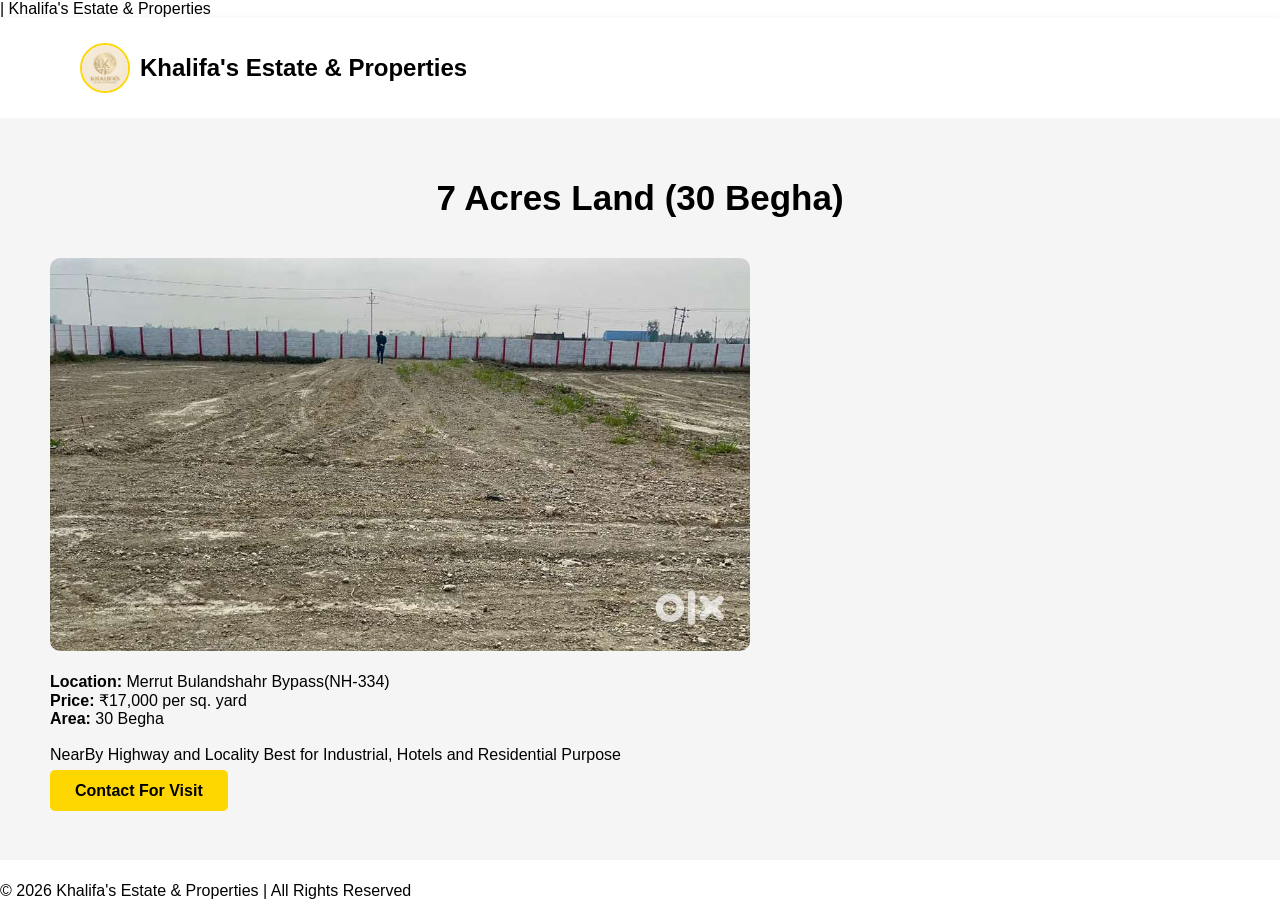
<file: boundrywali30beghamerrut.html>
<!DOCTYPE html>
<html lang="en">
<head>
    <meta charset="UTF-8">
    <meta name="viewport" content="width=device-width, initial-scale=1.0">
    <meta name="description"
content="10 Acres Industrial Land available near NH-9 Hapur. Suitable for factories, warehouses, logistics parks and industrial projects.">
    <title>7 Acres Land (30 Begha)</title> | Khalifa's Estate & Properties</title>
    <link rel="stylesheet" href="css/style.css">
</head>
<body>

<nav>
    <div class="logo">
        <img src="images/pop1.jfif" alt="Logo">
        <span>Khalifa's Estate & Properties</span>
    </div>
</nav>

<section class="featured">

    <h2>7 Acres Land (30 Begha)</h2></h2>

    <img src="images/NH334 30 begha.jfif"
         style="width:100%;max-width:700px;border-radius:10px;">

    <br><br>

    <p><strong>Location:</strong> Merrut Bulandshahr Bypass(NH-334)</p>
    <p><strong>Price:</strong> ₹17,000 per sq. yard</p>
    <p><strong>Area:</strong> 30 Begha</p>

    <br>

    <p> NearBy Highway and Locality 
        Best for Industrial, Hotels and Residential Purpose
    </p>

    <br>

    <a href="contact.html" class="btn">
        Contact For Visit
    </a>

</section>

<footer>
    © 2026 Khalifa's Estate & Properties | All Rights Reserved
</footer>

</body>
</html>
</file>
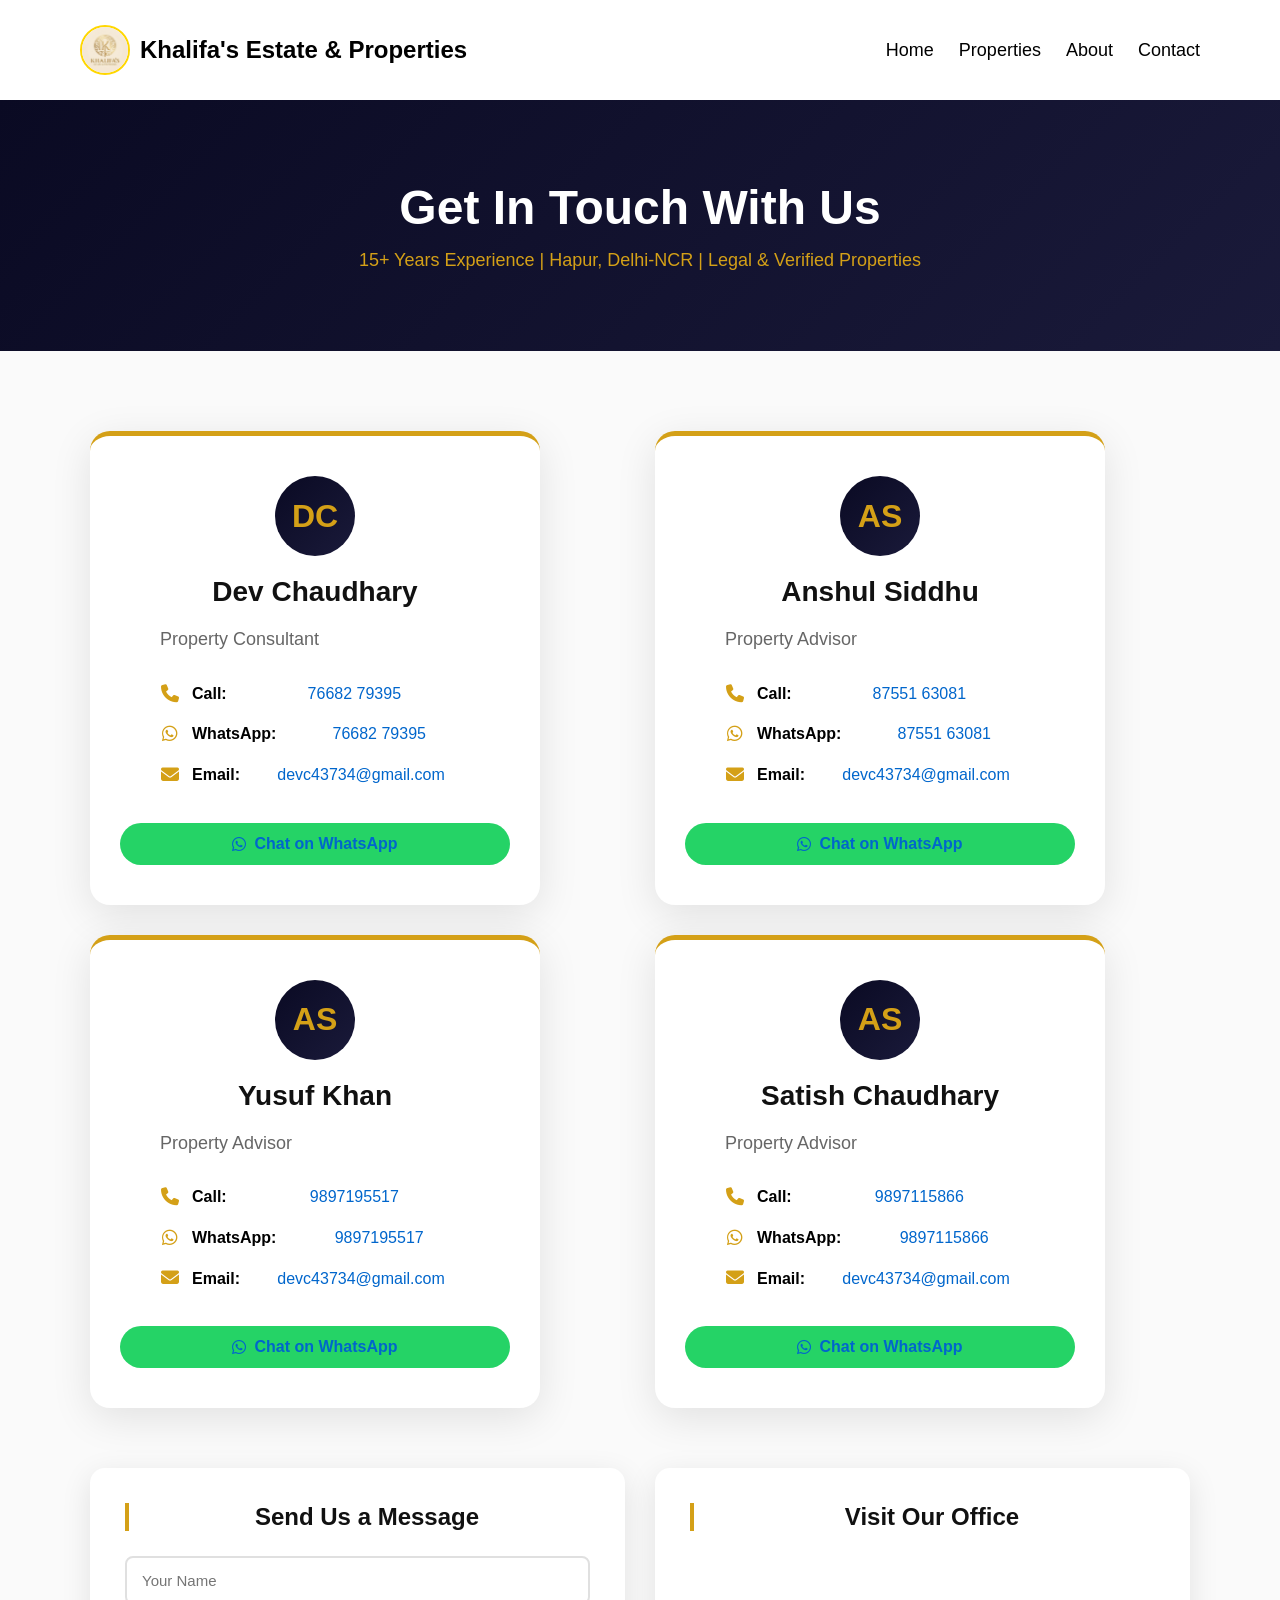
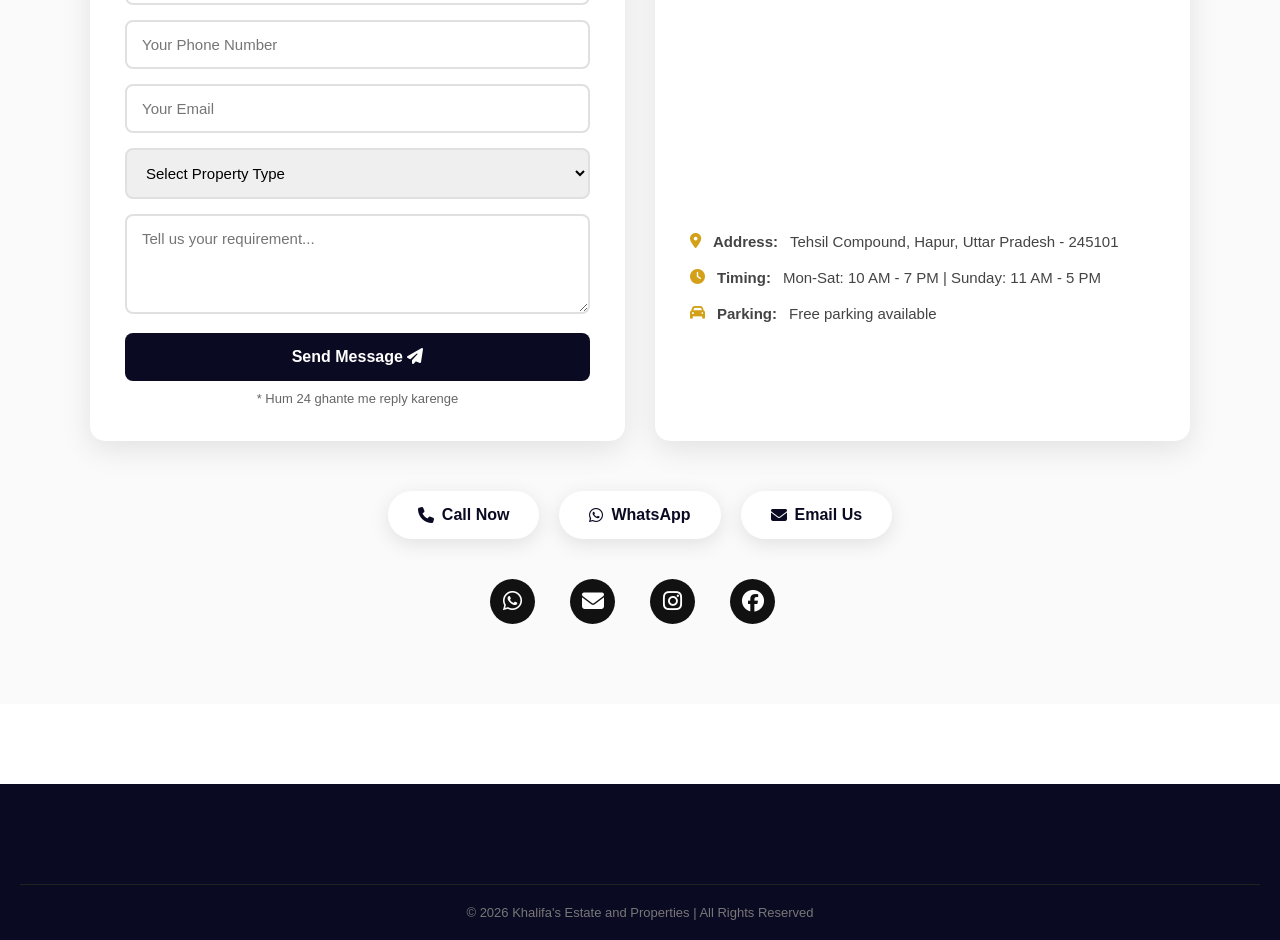
<file: contact.html>
<!DOCTYPE html>
<html lang="en">
<head>
    <meta charset="UTF-8">
    <meta name="viewport" content="width=device-width, initial-scale=1.0">
    <link rel="icon" href="images/pop1.jfif">
    <title>Contact Us | Khalifa's Estate and Properties</title>
    <link rel="stylesheet" href="css/style.css">
    <link rel="stylesheet" href="https://cdnjs.cloudflare.com/ajax/libs/font-awesome/6.4.0/css/all.min.css">
</head>
<body>

    <!-- Navbar -->
    <nav>
        <div class="logo">
            <img src="images/pop1.jfif" alt="Logo">
            <span>Khalifa's Estate & Properties</span>
        </div>
        <ul>
            <li><a href="index.html">Home</a></li>
            <li><a href="properties.html">Properties</a></li>
            <li><a href="about.html">About</a></li>
            <li><a href="contact.html">Contact</a></li>
        </ul>
    </nav>

    <!-- Contact Hero -->
    <section class="contact-hero">
        <h1>Get In Touch With Us</h1>
        <p>15+ Years Experience | Hapur, Delhi-NCR | Legal & Verified Properties</p>
    </section>

    <!-- Contact Main Section -->
    <section class="contact-section">
        
        <!-- Agent Cards -->
        <div class="contact-container">
            <div class="contact-card">
                <div class="agent-avatar">DC</div>
                <h2>Dev Chaudhary</h2>
                <p class="designation">Property Consultant</p>
                
                <div class="contact-info">
                    <p><i class="fas fa-phone"></i> <strong>Call:</strong> <a href="tel:7668279395">76682 79395</a></p>
                    <p><i class="fab fa-whatsapp"></i> <strong>WhatsApp:</strong> <a href="https://wa.me/917668279395?text=Hi, I need property info" target="_blank">76682 79395</a></p>
                    <p><i class="fas fa-envelope"></i> <strong>Email:</strong> <a href="mailto:devc43734@gmail.com">devc43734@gmail.com</a></p>
                </div>
                
                <a href="https://wa.me/917668279395?text=Hi Dev, I am interested in properties" target="_blank" class="whatsapp-btn">
                    <i class="fab fa-whatsapp"></i> Chat on WhatsApp
                </a>
            </div>

            <div class="contact-card">
                <div class="agent-avatar">AS</div>
                <h2>Anshul Siddhu</h2>
                <p class="designation">Property Advisor</p>
                
                <div class="contact-info">
                    <p><i class="fas fa-phone"></i> <strong>Call:</strong> <a href="tel:8755163081">87551 63081</a></p>
                    <p><i class="fab fa-whatsapp"></i> <strong>WhatsApp:</strong> <a href="https://wa.me/918755163081?text=Hi, I need property info" target="_blank">87551 63081</a></p>
                    <p><i class="fas fa-envelope"></i> <strong>Email:</strong> <a href="mailto:devc43734@gmail.com">devc43734@gmail.com</a></p>
                </div>
                
                <a href="https://wa.me/918755163081?text=Hi Anshul, I am interested in properties" target="_blank" class="whatsapp-btn">
                    <i class="fab fa-whatsapp"></i> Chat on WhatsApp
                </a>
            </div>

            
            <div class="contact-card">
                <div class="agent-avatar">AS</div>
                <h2>Yusuf Khan</h2>
                <p class="designation">Property Advisor</p>
                
                <div class="contact-info">
                    <p><i class="fas fa-phone"></i> <strong>Call:</strong> <a href="tel:9897195517">9897195517</a></p>
                    <p><i class="fab fa-whatsapp"></i> <strong>WhatsApp:</strong> <a href="https://wa.me/9897195517?text=Hi, I need property info" target="_blank">9897195517</a></p>
                    <p><i class="fas fa-envelope"></i> <strong>Email:</strong> <a href="mailto:devc43734@gmail.com">devc43734@gmail.com</a></p>
                </div>
                
                <a href="https://wa.me/919897195517?text=Hi Yusuf, I am interested in properties" target="_blank" class="whatsapp-btn">
                    <i class="fab fa-whatsapp"></i> Chat on WhatsApp
                </a>
            </div>

            <div class="contact-card">
                <div class="agent-avatar">AS</div>
                <h2>Satish Chaudhary</h2>
                <p class="designation">Property Advisor</p>
                
                <div class="contact-info">
                    <p><i class="fas fa-phone"></i> <strong>Call:</strong> <a href="tel:9897115866">9897115866</a></p>
                    <p><i class="fab fa-whatsapp"></i> <strong>WhatsApp:</strong> <a href="https://wa.me/9897115866?text=Hi, I need property info" target="_blank">9897115866</a></p>
                    <p><i class="fas fa-envelope"></i> <strong>Email:</strong> <a href="mailto:devc43734@gmail.com">devc43734@gmail.com</a></p>
                </div>
                
                <a href="https://wa.me/919897115866?text=Hi Satish, I am interested in properties" target="_blank" class="whatsapp-btn">
                    <i class="fab fa-whatsapp"></i> Chat on WhatsApp
                </a>
            </div>
        </div>

        <!-- Contact Form + Map Grid -->
        <div class="contact-grid">
            
            <!-- Contact Form -->
            <div class="contact-form-box">
                <h3>Send Us a Message</h3>
                <form action="https://formspree.io/f/mdkopdqe" method="POST">
                    <input type="text" name="name" placeholder="Your Name" required>
                    <input type="tel" name="phone" placeholder="Your Phone Number" required>
                    <input type="email" name="email" placeholder="Your Email">
                    <select name="property_type" required>
                        <option value="">Select Property Type</option>
                        <option value="Residential">Residential Plot/House</option>
                        <option value="Commercial">Commercial Shop/Land</option>
                        <option value="Industrial">Industrial Land</option>
                    </select>
                    <textarea name="message" rows="4" placeholder="Tell us your requirement..." required></textarea>
                    <button type="submit">Send Message <i class="fas fa-paper-plane"></i></button>
                </form>
                <p class="form-note">* Hum 24 ghante me reply karenge</p>
            </div>

            <!-- Map + Office Details -->
            <div class="office-box">
                <h3>Visit Our Office</h3>
                <div class="map-container">
                    <iframe src="https://www.google.com/maps/embed?pb=!1m18!1m12!1m3!1d3498.2!2d77.771!3d28.73!2m3!1f0!2f0!3f0!3m2!1i1024!2i768!4f13.1!3m3!1m2!1s0x0%3A0x0!2zMjjCsDQzJzQ4LjAiTiA3N8KwNDYnMTcuMCJF!5e0!3m2!1sen!2sin!4v1234567890" 
                    width="100%" height="250" style="border:0;" allowfullscreen="" loading="lazy"></iframe>
                </div>
                <div class="office-details">
                    <p><i class="fas fa-map-marker-alt"></i> <strong>Address:</strong> Tehsil Compound, Hapur, Uttar Pradesh - 245101</p>
                    <p><i class="fas fa-clock"></i> <strong>Timing:</strong> Mon-Sat: 10 AM - 7 PM | Sunday: 11 AM - 5 PM</p>
                    <p><i class="fas fa-car"></i> <strong>Parking:</strong> Free parking available</p>
                </div>
            </div>
        </div>

        <!-- Quick Contact Bar -->
        <div class="quick-contact">
            <a href="tel:7668279395"><i class="fas fa-phone"></i> Call Now</a>
            <a href="https://wa.me/917668279395" target="_blank"><i class="fab fa-whatsapp"></i> WhatsApp</a>
            <a href="mailto:devc43734@gmail.com"><i class="fas fa-envelope"></i> Email Us</a>
        </div>

        <!-- Social Icons -->
        <div class="social-icons">
            <a href="https://wa.me/917668279395" target="_blank" title="WhatsApp"><i class="fab fa-whatsapp"></i></a>
            <a href="mailto:devc43734@gmail.com" title="Email"><i class="fas fa-envelope"></i></a>
            <a href="https://instagram.com/khalifaestate" target="_blank" title="Instagram"><i class="fab fa-instagram"></i></a>
            <a href="https://facebook.com" target="_blank" title="Facebook"><i class="fab fa-facebook"></i></a>
        </div>

    </section>

    <!-- Footer -->
    <footer class="footer">
        <div class="footer-bottom">
            <p>© 2026 Khalifa's Estate and Properties | All Rights Reserved</p>
        </div>
    </footer>

</body>
</html>
</file>
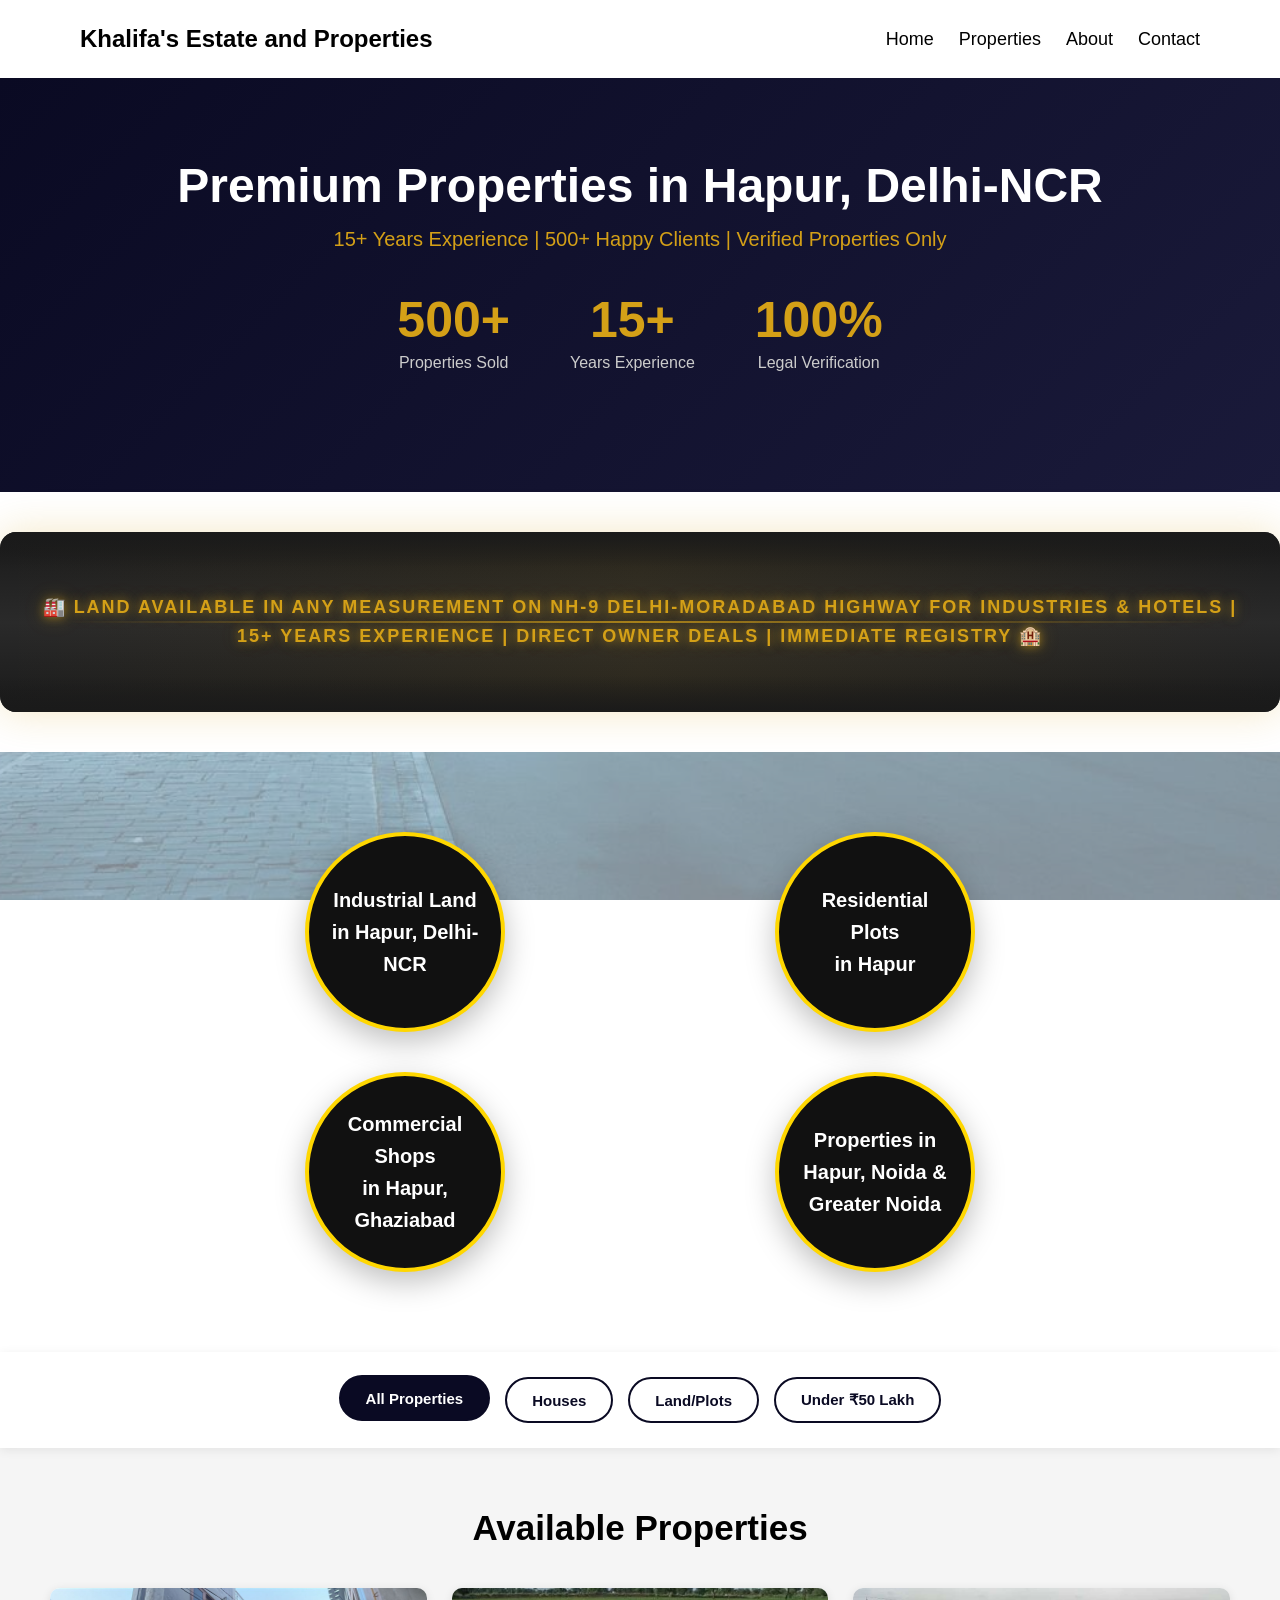
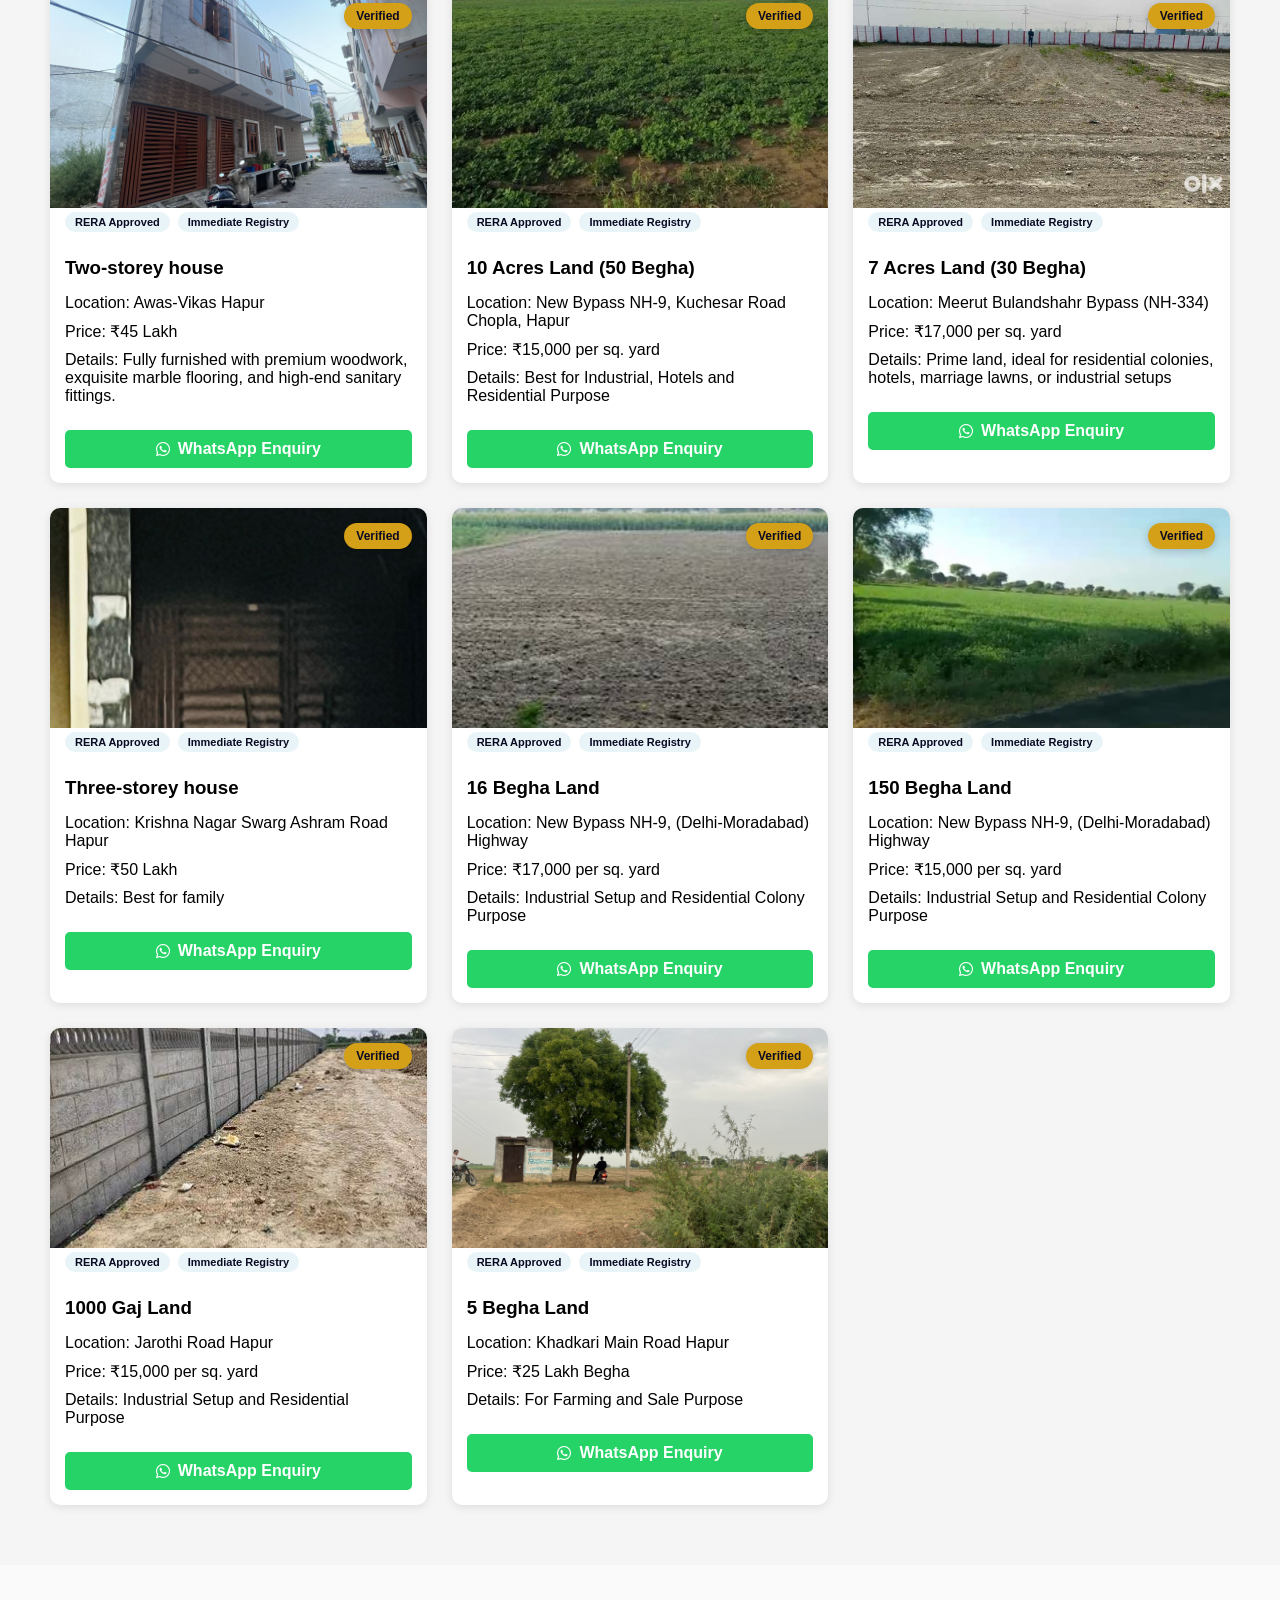
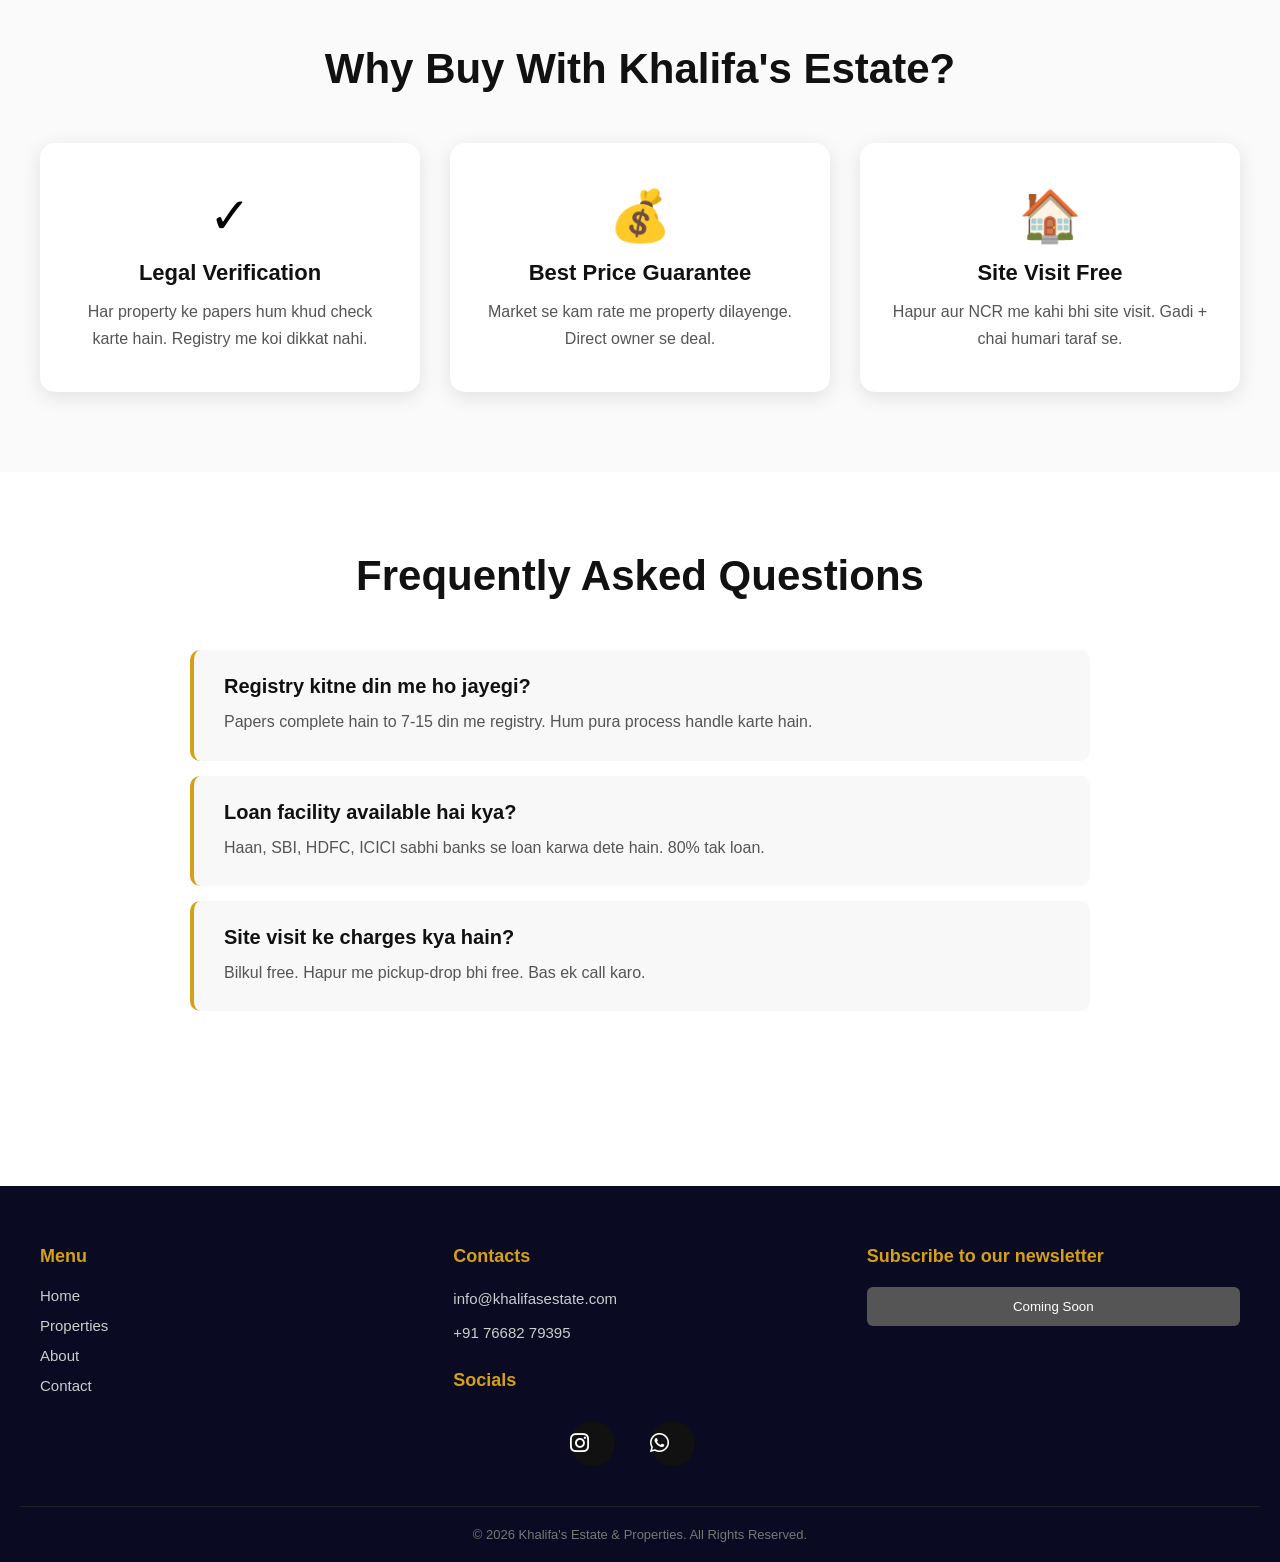
<file: properties.html>
<!DOCTYPE html>
<html lang="en">
<head>
    <meta charset="UTF-8">
    <meta name="viewport" content="width=device-width, initial-scale=1.0">
    <link rel="icon" href="images/pop1.jfif">
    <title>Properties - Khalifa's Estate and Properties</title>
    <link rel="stylesheet" href="css/style.css">
    <link rel="stylesheet" href="https://cdnjs.cloudflare.com/ajax/libs/font-awesome/6.4.0/css/all.min.css">
</head>
<body>

    <nav>
        <div class="logo">
            Khalifa's Estate and Properties
        </div>
        <ul>
            <li><a href="index.html">Home</a></li>
            <li><a href="properties.html">Properties</a></li>
            <li><a href="about.html">About</a></li>
            <li><a href="contact.html">Contact</a></li>
        </ul>
    </nav>

    <!-- Properties Hero Banner -->
    <section class="properties-hero">
        <div class="properties-hero-content">
            <h1>Premium Properties in Hapur, Delhi-NCR</h1>
            <p>15+ Years Experience | 500+ Happy Clients | Verified Properties Only</p>
            <div class="stats-row">
                <div class="stat"><h3>500+</h3><p>Properties Sold</p></div>
                <div class="stat"><h3>15+</h3><p>Years Experience</p></div>
                <div class="stat"><h3>100%</h3><p>Legal Verification</p></div>
            </div>
        </div>
    </section> 

     <!-- Vertical Ticker for NH-9 Land -->
    <section class="ticker-vertical-wrap">
        <div class="ticker-vertical">
            <span>🏭 Land Available in Any Measurement on NH-9 Delhi-Moradabad Highway for Industries & Hotels | 15+ Years Experience | Direct Owner Deals | Immediate Registry 🏨</span>
            <span>🏭 Land Available in Any Measurement on NH-9 Delhi-Moradabad Highway for Industries & Hotels | 15+ Years Experience | Direct Owner Deals | Immediate Registry 🏨</span>
        </div>
    </section>

    <!-- Category Circles -->
    <section class="category-circles">
        <div class="circle-wrap">
            <div class="circle-item">
                <span>Industrial Land<br>in Hapur, Delhi-NCR</span>
            </div>
            <div class="circle-item">
                <span>Residential Plots<br>in Hapur</span>
            </div>
            <div class="circle-item">
                <span>Commercial Shops<br>in Hapur, Ghaziabad</span>
            </div>
            <div class="circle-item">
                <span>Properties in<br>Hapur, Noida & Greater Noida</span>
            </div>
        </div>
    </section>

    <!-- Filter Bar -->
    <section class="filter-bar">
        <div class="filter-container">
            <button class="filter-btn active" onclick="filterAll()">All Properties</button>
            <button class="filter-btn" onclick="filterType('house')">Houses</button>
            <button class="filter-btn" onclick="filterType('land')">Land/Plots</button>
            <button class="filter-btn" onclick="filterBudget('budget')">Under ₹50 Lakh</button>
        </div>
    </section>

    <!-- Featured Properties -->
    <section class="featured">
        <h2>Available Properties</h2>
        <div class="property-container">

            <!-- Property 1 -->
            <div class="property-card">
                <img src="images/prop1awasvikas.jpeg">
                <div class="property-badge">Verified</div>
                <div class="property-tags">
                    <span>RERA Approved</span>
                    <span>Immediate Registry</span>
                </div>
                <h3>Two-storey house</h3>
                <p>Location: Awas-Vikas Hapur</p>
                <p>Price: ₹45 Lakh</p>
                <p>Details: Fully furnished with premium woodwork, exquisite marble flooring, and high-end sanitary fittings.</p>
                <a href="https://wa.me/917668279395?text=Hi, I am interested in Two-storey house at Awas-Vikas" target="_blank">
                    <i class="fab fa-whatsapp"></i> WhatsApp Enquiry
                </a>
            </div>

            <!-- Property 2 -->
            <div class="property-card">
                <img src="images/50 begha1 raja g.jpg">
                <div class="property-badge">Verified</div>
                <div class="property-tags">
                    <span>RERA Approved</span>
                    <span>Immediate Registry</span>
                </div>
                <h3>10 Acres Land (50 Begha)</h3>
                <p>Location: New Bypass NH-9, Kuchesar Road Chopla, Hapur</p>
                <p>Price: ₹15,000 per sq. yard</p>
                <p>Details: Best for Industrial, Hotels and Residential Purpose</p>
                <a href="https://wa.me/917668279395?text=Hi, I am interested in 10 Acres Land at NH-9 Kuchesar Road" target="_blank">
                    <i class="fab fa-whatsapp"></i> WhatsApp Enquiry
                </a>
            </div>

            <!-- Property 3 -->
            <div class="property-card">
                <img src="images/NH334 30 begha.jfif">
                <div class="property-badge">Verified</div>
                <div class="property-tags">
                    <span>RERA Approved</span>
                    <span>Immediate Registry</span>
                </div>
                <h3>7 Acres Land (30 Begha)</h3>
                <p>Location: Meerut Bulandshahr Bypass (NH-334)</p>
                <p>Price: ₹17,000 per sq. yard</p>
                <p>Details: Prime land, ideal for residential colonies, hotels, marriage lawns, or industrial setups</p>
                <a href="https://wa.me/917668279395?text=Hi, I am interested in 7 Acres Land at NH-334" target="_blank">
                    <i class="fab fa-whatsapp"></i> WhatsApp Enquiry
                </a>
            </div>

            <!-- Property 4 -->
            <div class="property-card">
                <img src="images/krishna50gaj.jpeg">
                <div class="property-badge">Verified</div>
                <div class="property-tags">
                    <span>RERA Approved</span>
                    <span>Immediate Registry</span>
                </div>
                <h3>Three-storey house</h3>
                <p>Location: Krishna Nagar Swarg Ashram Road Hapur</p>
                <p>Price: ₹50 Lakh</p>
                <p>Details: Best for family</p>
                <a href="https://wa.me/917668279395?text=Hi, I am interested in Three-storey house at Krishna Nagar" target="_blank">
                    <i class="fab fa-whatsapp"></i> WhatsApp Enquiry
                </a>
            </div>

            <!-- Property 5 -->
            <div class="property-card">
                <img src="images/land16begha.jpg">
                <div class="property-badge">Verified</div>
                <div class="property-tags">
                    <span>RERA Approved</span>
                    <span>Immediate Registry</span>
                </div>
                <h3>16 Begha Land</h3>
                <p>Location: New Bypass NH-9, (Delhi-Moradabad) Highway</p>
                <p>Price: ₹17,000 per sq. yard</p>
                <p>Details: Industrial Setup and Residential Colony Purpose</p>
                <a href="https://wa.me/917668279395?text=Hi, I am interested in 16 Begha Land at NH-9" target="_blank">
                    <i class="fab fa-whatsapp"></i> WhatsApp Enquiry
                </a>
            </div>

            <!-- Property 6 -->
            <div class="property-card">
                <img src="images/land150begha.jpg">
                <div class="property-badge">Verified</div>
                <div class="property-tags">
                    <span>RERA Approved</span>
                    <span>Immediate Registry</span>
                </div>
                <h3>150 Begha Land</h3>
                <p>Location: New Bypass NH-9, (Delhi-Moradabad) Highway</p>
                <p>Price: ₹15,000 per sq. yard</p>
                <p>Details: Industrial Setup and Residential Colony Purpose</p>
                <a href="https://wa.me/917668279395?text=Hi, I am interested in 150 Begha Land at NH-9" target="_blank">
                    <i class="fab fa-whatsapp"></i> WhatsApp Enquiry
                </a>
            </div>

            <!-- Property 7 -->
            <div class="property-card">
                <img src="images/plot1000gaj.jfif">
                <div class="property-badge">Verified</div>
                <div class="property-tags">
                    <span>RERA Approved</span>
                    <span>Immediate Registry</span>
                </div>
                <h3>1000 Gaj Land</h3>
                <p>Location: Jarothi Road Hapur</p>
                <p>Price: ₹15,000 per sq. yard</p>
                <p>Details: Industrial Setup and Residential Purpose</p>
                <a href="https://wa.me/917668279395?text=Hi, I am interested in 1000 Gaj Land at Jarothi Road" target="_blank">
                    <i class="fab fa-whatsapp"></i> WhatsApp Enquiry
                </a>
            </div>

             <!-- Property 8 -->
            <div class="property-card">
                <img src="images/jameen5khadkari.jpeg">
                <div class="property-badge">Verified</div>
                <div class="property-tags">
                    <span>RERA Approved</span>
                    <span>Immediate Registry</span>
                </div>
                <h3>5 Begha Land</h3>
                <p>Location: Khadkari Main Road Hapur</p>
                <p>Price: ₹25 Lakh Begha</p>
                <p>Details: For Farming and Sale Purpose</p>
                <a href="https://wa.me/917668279395?text=Hi, I am interested in 1000 Gaj Land at Jarothi Road" target="_blank">
                    <i class="fab fa-whatsapp"></i> WhatsApp Enquiry
                </a>
            </div>

        </div>
    </section>

    <!-- Why Choose Us -->
    <section class="why-properties">
        <h2>Why Buy With Khalifa's Estate?</h2>
        <div class="why-grid">
            <div class="why-item">
                <div class="icon">✓</div>
                <h3>Legal Verification</h3>
                <p>Har property ke papers hum khud check karte hain. Registry me koi dikkat nahi.</p>
            </div>
            <div class="why-item">
                <div class="icon">💰</div>
                <h3>Best Price Guarantee</h3>
                <p>Market se kam rate me property dilayenge. Direct owner se deal.</p>
            </div>
            <div class="why-item">
                <div class="icon">🏠</div>
                <h3>Site Visit Free</h3>
                <p>Hapur aur NCR me kahi bhi site visit. Gadi + chai humari taraf se.</p>
            </div>
        </div>
    </section>

    <!-- FAQ Section -->
    <section class="faq-section">
        <h2>Frequently Asked Questions</h2>
        <div class="faq-container">
            <div class="faq-item">
                <h4>Registry kitne din me ho jayegi?</h4>
                <p>Papers complete hain to 7-15 din me registry. Hum pura process handle karte hain.</p>
            </div>
            <div class="faq-item">
                <h4>Loan facility available hai kya?</h4>
                <p>Haan, SBI, HDFC, ICICI sabhi banks se loan karwa dete hain. 80% tak loan.</p>
            </div>
            <div class="faq-item">
                <h4>Site visit ke charges kya hain?</h4>
                <p>Bilkul free. Hapur me pickup-drop bhi free. Bas ek call karo.</p>
            </div>
        </div>
    </section>

    <!-- Footer -->
    <footer class="footer">
        <div class="footer-container">
            <div class="footer-col">
                <h4>Menu</h4>
                <ul>
                    <li><a href="index.html">Home</a></li>
                    <li><a href="properties.html">Properties</a></li>
                    <li><a href="about.html">About</a></li>
                    <li><a href="contact.html">Contact</a></li>
                </ul>
            </div>
            <div class="footer-col">
                <h4>Contacts</h4>
                <p>info@khalifasestate.com</p>
                <p>+91 76682 79395</p>
                <h4 style="margin-top:25px;">Socials</h4>
                <div class="social-icons">
                    <a href="https://instagram.com/Khalifaestate" target="_blank"><i class="fab fa-instagram"></i></a>
                    <a href="https://wa.me/917668279395" target="_blank"><i class="fab fa-whatsapp"></i></a>
                </div>
            </div>
            <div class="footer-col">
                <h4>Subscribe to our newsletter</h4>
                <button type="button" disabled style="background:#555; cursor:not-allowed; width:100%; padding:12px; border:none; border-radius:6px; color:white;">Coming Soon</button>
            </div>
        </div>
        <div class="footer-bottom">
            <p>© 2026 Khalifa's Estate & Properties. All Rights Reserved.</p>
        </div>
    </footer>

    <!-- JavaScript for Filter -->
    <script>
    function filterAll(){
        document.querySelectorAll('.property-card').forEach(card => card.style.display='block');
        updateActiveBtn(event.target);
    }
    
    function filterType(type){
        document.querySelectorAll('.property-card').forEach(card => {
            let title = card.querySelector('h3').innerText.toLowerCase();
            if(title.includes(type) || (type=='land' && title.includes('begha'))){
                card.style.display='block';
            } else {
                card.style.display='none';
            }
        });
        updateActiveBtn(event.target);
    }
    
    function filterBudget(budget){
        document.querySelectorAll('.property-card').forEach(card => {
            let priceText = card.querySelector('p:nth-of-type(2)').innerText;
            if(priceText.includes('Lakh')){
                let price = parseInt(priceText.replace('₹','').replace(' Lakh',''));
                if(price < 50){
                    card.style.display='block';
                } else {
                    card.style.display='none';
                }
            } else {
                card.style.display='none';
            }
        });
        updateActiveBtn(event.target);
    }
    
    function updateActiveBtn(btn){
        document.querySelectorAll('.filter-btn').forEach(b => b.classList.remove('active'));
        btn.classList.add('active');
    }
    </script>

</body>
</html>
</file>
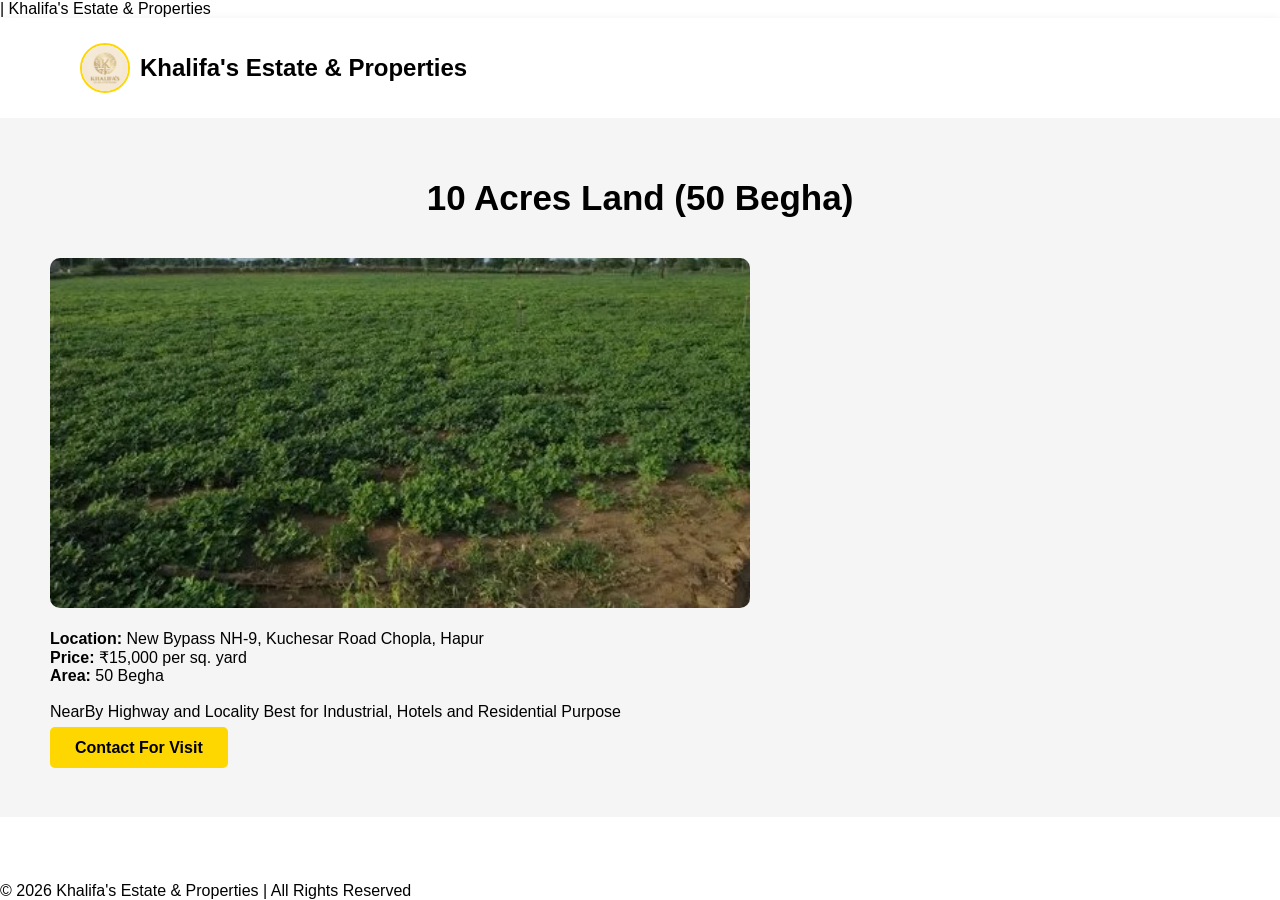
<file: rajaGkbarabar50.html>
<!DOCTYPE html>
<html lang="en">
<head>
    <meta charset="UTF-8">
    <meta name="viewport" content="width=device-width, initial-scale=1.0">
    <title>10 Acres Land (50 Begha)</title> | Khalifa's Estate & Properties</title>
    <link rel="stylesheet" href="css/style.css">
</head>
<body>

<nav>
    <div class="logo">
        <img src="images/pop1.jfif" alt="Logo">
        <span>Khalifa's Estate & Properties</span>
    </div>
</nav>

<section class="featured">

    <h2>10 Acres Land (50 Begha)</h2></h2>

    <img src="images/50 begha1 raja g.jpg"
         style="width:100%;max-width:700px;border-radius:10px;">

    <br><br>

    <p><strong>Location:</strong> New Bypass NH-9, Kuchesar Road Chopla, Hapur</p>
    <p><strong>Price:</strong> ₹15,000 per sq. yard</p>
    <p><strong>Area:</strong> 50 Begha</p>

    <br>

    <p> NearBy Highway and Locality 
        Best for Industrial, Hotels and Residential Purpose
    </p>

    <br>

    <a href="contact.html" class="btn">
        Contact For Visit
    </a>

</section>

<footer>
    © 2026 Khalifa's Estate & Properties | All Rights Reserved
</footer>

</body>
</html>
</file>
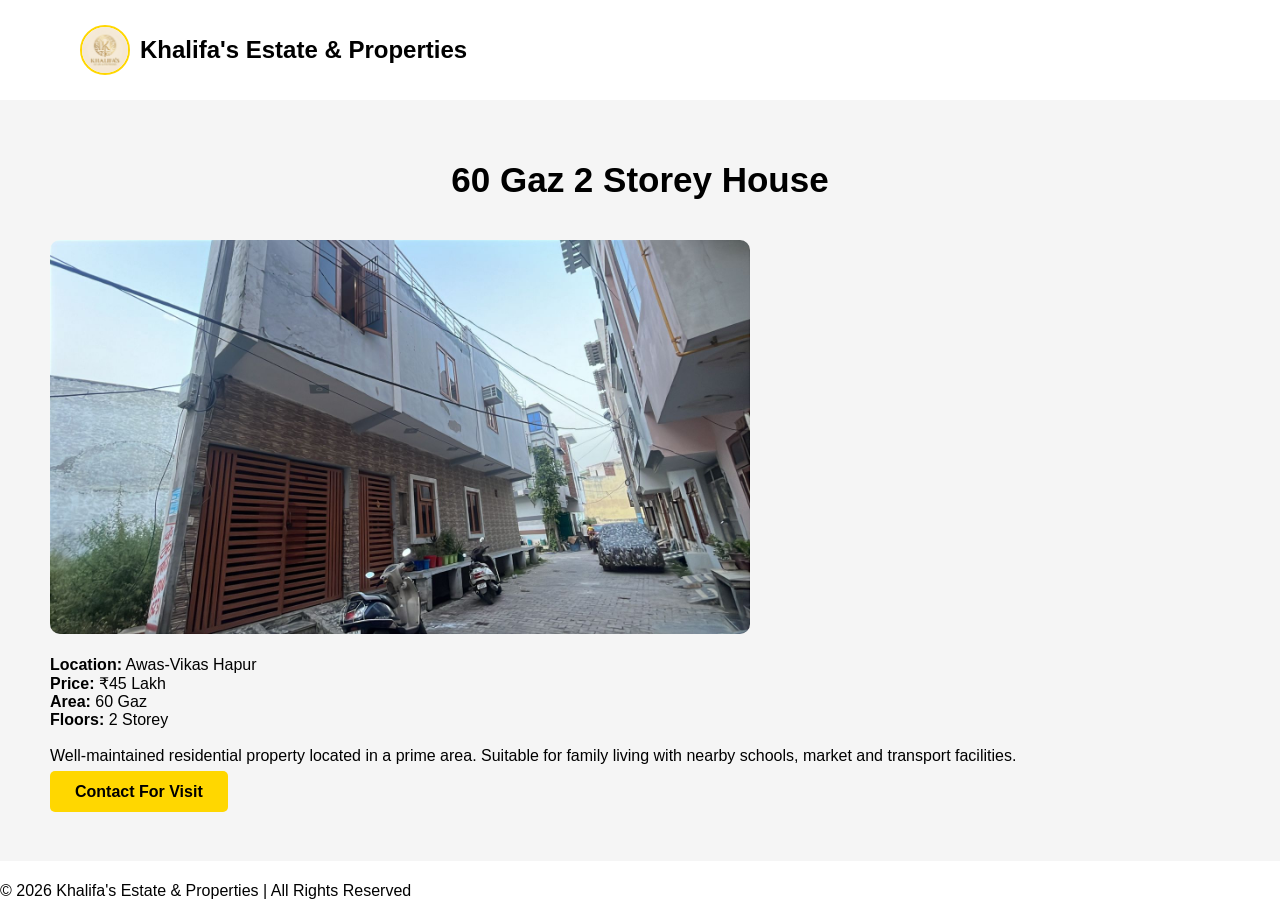
<file: twostorey60gajawasvikas.html>
<!DOCTYPE html>
<html lang="en">
<head>
    <meta charset="UTF-8">
    <meta name="viewport" content="width=device-width, initial-scale=1.0">
    <title>60 Gaz 2 Storey House | Khalifa's Estate & Properties</title>
    <link rel="stylesheet" href="css/style.css">
</head>
<body>

<nav>
    <div class="logo">
        <img src="images/pop1.jfif" alt="Logo">
        <span>Khalifa's Estate & Properties</span>
    </div>
</nav>

<section class="featured">

    <h2>60 Gaz 2 Storey House</h2>

    <img src="images/prop1awasvikas.jpeg"
         style="width:100%;max-width:700px;border-radius:10px;">

    <br><br>

    <p><strong>Location:</strong> Awas-Vikas Hapur</p>
    <p><strong>Price:</strong> ₹45 Lakh</p>
    <p><strong>Area:</strong> 60 Gaz</p>
    <p><strong>Floors:</strong> 2 Storey</p>

    <br>

    <p>
        Well-maintained residential property located in a prime area.
        Suitable for family living with nearby schools, market and transport facilities.
    </p>

    <br>

    <a href="contact.html" class="btn">
        Contact For Visit
    </a>

</section>

<footer>
    © 2026 Khalifa's Estate & Properties | All Rights Reserved
</footer>

</body>
</html>
</file>
<file: css/style.css>
html,body{
    overflow-x:hidden;
}


*{
    margin:0;
    padding:0;
    box-sizing:border-box;
    font-family:Arial, sans-serif;
}

nav{
    background:#fff;
    color:rgba(9, 0, 0, 0.914);

    display:flex;
    justify-content:space-between;
    align-items:center;

    padding:25px 80px;

    box-shadow:0 2px 10px rgba(0,0,0,0.08); /* halka shadow de taki neeche wale section se alag lage */
}

.logo{
    font-size:24px;
    font-weight:bold;
    color:#000; /* logo text black kar de */
}

nav ul{
    list-style:none;
    display:flex;
}

nav ul li{
    margin-left:25px;
}

nav ul li a{
    color:#000;
    text-decoration:none;
    font-size:18px;
}

nav ul li a:hover{
    color:gold;
}

.hero{
    height:90vh;
    background-image: url('../images/homepageback.jfif');
    background-position: center;
    background-size: cover;
    background-repeat: no-repeat;
   

    display:flex;
    justify-content:center;
    align-items:center;

    text-align:center;
}

.hero-content{
    background:rgba(0,0,0,0.5);
    padding:40px;
    border-radius:10px;
    color:white;
}

.hero-content h1{
    font-size:50px;
    margin-bottom:15px;
}

.hero-content p{
    font-size:20px;
    margin-bottom:25px;
}

.btn{
    background:gold;
    color:black;

    text-decoration:none;

    padding:12px 25px;

    border-radius:5px;

    font-weight:bold;
}

.btn:hover{
    background:orange;
}

/* Featured Section */

.featured{
    padding:60px 50px;
    background:#f5f5f5;
}

.featured h2{
    text-align:center;
    margin-bottom:40px;
    font-size:35px;
}

.property-container{

    display:grid;

    grid-template-columns:
    repeat(auto-fit,minmax(300px,1fr));

    gap:25px;
}

.property-card{

    background:white;

    border-radius:10px;

    overflow:hidden;

    box-shadow:0 2px 10px rgba(0,0,0,0.1);

    transition:0.3s;
}

.property-card:hover{

    transform:translateY(-8px);
}

.property-card img{

    width:100%;
    height:220px;

    object-fit:cover;
}

.property-card h3{

    padding:15px;
}

.property-card p{

    padding:0 15px 10px;
}

.property-card a{

    display:inline-block;

    margin:15px;

    background:#111;

    color:white;

    text-decoration:none;

    padding:10px 18px;

    border-radius:5px;
}

/* Footer Main */
.footer{
    background:#0a0a23; /* dark navy blue */
    color:#fff;
    padding:60px 20px 20px;
    margin-top:80px;
}

.footer-container{
    max-width:1200px;
    margin:auto;
    display:grid;
    grid-template-columns: repeat(3, 1fr); /* 3 column PC me */
    gap:40px;
}

.footer-col h4{
    font-size:18px;
    margin-bottom:20px;
    color:#d4a017; /* golden heading */
    font-weight:600;
}

.footer-col ul{
    list-style:none;
    padding:0;
}

.footer-col ul li{
    margin-bottom:12px;
}

.footer-col ul li a{
    color:#ccc;
    text-decoration:none;
    font-size:15px;
    transition:0.3s;
}

.footer-col ul li a:hover{
    color:#d4a017;
    padding-left:5px;
}

.footer-col p{
    color:#ccc;
    font-size:15px;
    margin-bottom:10px;
    line-height:1.6;
}

/* Social Icons */
.social-icons a{
    display:inline-block;
    color:#ccc;
    font-size:20px;
    margin-right:15px;
    transition:0.3s;
}

.social-icons a:hover{
    color:#d4a017;
    transform:translateY(-3px);
}

/* Newsletter Form */
.newsletter-form label{
    font-size:12px;
    color:#aaa;
    display:block;
    margin-bottom:8px;
}

.newsletter-form input{
    width:100%;
    padding:12px 15px;
    border:none;
    border-radius:6px;
    margin-bottom:12px;
    font-size:14px;
    outline:none;
}

.newsletter-form button{
    width:100%;
    padding:12px;
    background:#d4a017; /* golden button */
    color:#0a0a23;
    border:none;
    border-radius:6px;
    font-weight:600;
    font-size:15px;
    cursor:pointer;
    transition:0.3s;
}

.newsletter-form button:hover{
    background:#f0c040;
    transform:translateY(-2px);
}

/* Bottom copyright */
.footer-bottom{
    border-top:1px solid #222;
    text-align:center;
    margin-top:40px;
    padding-top:20px;
}

.footer-bottom p{
    color:#777;
    font-size:13px;
}

/* Mobile Responsive */
@media (max-width: 768px) {
    .footer-container{
        grid-template-columns: 1fr; /* Mobile me 1 column */
        text-align:center;
        gap:35px;
    }
    
    .footer-col h4{
        margin-bottom:15px;
    }
    
    .newsletter-form input,
    .newsletter-form button{
        max-width:300px;
        margin:8px auto;
    }
    
    .social-icons{
        justify-content:center;
    }
}

/* 1. Piche ka background WHITE kar diya */
.contact-section{
    padding:80px 10%;
    text-align:center;
    background:#ffffff; /* White background */
    min-height:100vh;
}

/* 2. Contact Us bada + dark color */
.contact-section h1{
    font-size:48px; /* Bada kar diya */
    color:#222; /* Dark grey/black */
    margin-bottom:50px;
    font-weight:700;
}

.contact-container{
    display:flex;
    justify-content:center; /* Center me la diya */
    gap:40px; /* Box ke beech gap */
    flex-wrap:wrap;
    margin-top:30px;
    margin-bottom:60px; /* Visit Us ke liye space */
}

/* 3 + 4. Box ka size bada + Name bada + Content vertical align */
.contact-card{
    background:#f8f8f8; /* Light grey box */
    width:450px; /* Box bada kiya */
    padding:40px 30px; /* Padding bada */
    border-radius:15px;
    box-shadow:0 8px 25px rgba(0,0,0,0.12);
    
    display:flex; /* Vertical align ke liye */
    flex-direction:column;
    justify-content:center; /* Center vertical */
    min-height:280px; /* Dono box equal height */
    text-align:left;
}

/* Contact/WhatsApp/Email ek line me */
.contact-card p{
    margin:12px 0;
    font-size:18px;
    line-height:1.6;
    
    display:grid;
    grid-template-columns: 120px auto ;
    gap:10px ;
    padding:0 40px; /* dono taraf space */
    align-items:center;
}

.contact-card p strong{
    min-width: 110;
    text-align:right;
    color:#000;
    
}

.contact-card a{
    text-decoration:none;
    color:#0066cc;
    flex:1;
}

/* Dono name black - sirf 1 baar */
.contact-card h2{
    color:#000;
    font-size:32px;
    margin-bottom:25px;
    font-weight:700;
    text-align:center; /* sirf name center */
}

/* 5. Visit Us niche kar diya + box style */
.office-location{
    margin-top:20px;
    font-size:22px;
    color:#333;
    background:#f0f0f0; /* Light grey box */
    padding:25px;
    border-radius:10px;
    max-width:800px;
    margin-left:auto;
    margin-right:auto;
}

.office-location h3{
    font-size:28px;
    margin-bottom:10px;
    color:#222;
}

/* 6. Social Icons ke liye - neeche add karna */
.social-icons{
    margin-top:30px;
    display:flex;
    justify-content:center;
    gap:20px;
}

.social-icons a{
    display:inline-block;
    width:45px;
    height:45px;
    background:#111;
    border-radius:50%;
    line-height:45px;
    color:white;
    font-size:22px;
    transition:0.3s;
}

.social-icons a:hover{
    background:gold;
    color:#111;
    transform:translateY(-5px);
}

/* Logo size thik kiya */
.logo img{
    width:50px;
    height:50px;
    border-radius:50%;
    object-fit:cover;
    border:2px solid gold;
}
    body{
        min-height:100vh;
        display:flex;
        flex-direction:column;
    }
    
    footer{
        margin-top:auto;
    }

    .logo{
        display:flex;
        align-items:center;
        gap:10px;
        font-size:24px;
        font-weight:bold;
    }
    
    .logo img{
        width:50px;
        height:50px;
        border-radius:50%;
        object-fit:cover;
        border:2px solid gold;
    }
    

    /* ABOUT PAGE */

.about-section{
    padding:80px 10%;
    background:#ffffff;
}

.about-section h1{
    text-align:center;
    font-size:48px;
    color:#111;
    margin-bottom:60px;
}

.about-box{
    display:flex;
    align-items:center;
    justify-content:center;
    gap:60px;
    flex-wrap:wrap;
}

.experience-circle{
    width:220px;
    height:220px;
    border:5px solid #111;
    border-radius:50%;
    display:flex;
    flex-direction:column;
    justify-content:center;
    align-items:center;
    background:#fff;
    box-shadow:0 5px 20px rgba(0,0,0,0.15);
}

.experience-circle h2{
    font-size:65px;
    color:#111;
}

.experience-circle p{
    font-size:20px;
    font-weight:bold;
}

.about-content{
    max-width:700px;
    background:#f8f8f8;
    padding:40px;
    border-left:6px solid #111;
    border-radius:10px;
    box-shadow:0 5px 20px rgba(0,0,0,0.12);
}

.about-content h2{
    margin-bottom:20px;
    color:#111;
    font-size:30px;
}

.about-content p{
    line-height:1.8;
    font-size:18px;
    margin-bottom:15px;
    color:#333;
}

/* WHY CHOOSE US */

.why-us{
    padding:80px 10%;
    background:#fafafa;
}

.why-us h2{
    text-align:center;
    font-size:42px;
    margin-bottom:50px;
    color:#111;
}

.why-container{
    display:grid;
    grid-template-columns:repeat(auto-fit,minmax(300px,1fr));
    gap:30px;
}

.why-card{
    background:white;
    padding:35px;
    border-radius:15px;
    text-align:center;
    box-shadow:0 5px 20px rgba(0,0,0,0.12);
    transition:0.3s;
}

.why-card:hover{
    transform:translateY(-10px);
}

.why-card h3{
    font-size:24px;
    margin-bottom:15px;
    color:#111;
}

.why-card p{
    color:#555;
    line-height:1.7;
}

/* JOURNEY */

.journey-section{
    padding:80px 10%;
    background:white;
    text-align:center;
    }
    
    .timeline{
    display:flex;
    justify-content:center;
    flex-wrap:wrap;
    gap:30px;
    margin-top:50px;
    }
    
    .timeline-item{
    width:220px;
    padding:30px;
    background:#f8f8f8;
    border-radius:15px;
    box-shadow:0 5px 15px rgba(0,0,0,0.1);
    }
    
    .timeline-item h3{
    font-size:35px;
    margin-bottom:15px;
    }
    
    /* SERVICES */
    
    .services-section{
    padding:80px 10%;
    background:#fafafa;
    text-align:center;
    }
    
    .service-container{
    display:flex;
    justify-content:center;
    flex-wrap:wrap;
    gap:40px;
    margin-top:50px;

    margin-top:-7px;
    }
    
    .service-card{
        width:340px;
        height:500px;
        
        padding:140px 30px 50px;
        
        background:white;
        
        clip-path:polygon(50% 0%,100% 100%,0% 100%);
        
        display:flex;
        flex-direction:column;
        align-items:center;
        justify-content:flex-end;
        
        text-align:center;
        
        box-shadow:0 8px 25px rgba(0,0,0,0.15);
        
        transition:0.3s;
     }
    .service-card:hover{
        transform:translateY(-10px);
        background:#87CEEB; /* Sky Blue */
        box-shadow:0 12px 30px rgba(0,0,0,0.25);
    }
    .service-card{
      transition:all 0.4s ease;
    }
    
    .service-card h3{
        font-size:28px;
        margin-bottom:15px;
    }
    
    .service-card p{
        font-size:17px;
        line-height:1.8;
        max-width:250px;
    }

    .services-section h2{
        font-size:60px;
        font-weight:800;
        letter-spacing:2px;
        text-transform:uppercase;
    
        margin-top:-30px;   /* heading upar jayegi */
        margin-bottom:15px; /* triangles ke paas aa jayegi */
    }
    /* LOCATIONS */
    
    .locations-section{
    padding:80px 10%;
    text-align:center;
    }
    
    .location-grid{
    display:grid;
    grid-template-columns:repeat(auto-fit,minmax(200px,1fr));
    gap:25px;
    margin-top:50px;
    }
    
    .location-grid div{
    background:#111;
    color:white;
    padding:25px;
    border-radius:12px;
    font-size:20px;
    }
    
    /* VISION */
    
    .vision-section{
    padding:80px 10%;
    display:flex;
    gap:30px;
    flex-wrap:wrap;
    justify-content:center;
    }
    
    .vision-box{
    max-width:500px;
    padding:40px;
    background:#f8f8f8;
    border-left:6px solid black;
    box-shadow:0 5px 20px rgba(0,0,0,0.1);
    }
    
    /* FLOW */
    
    .flow-section{
    padding:80px 10%;
    text-align:center;
    background:#fafafa;
    }
    
    .flow-container{
    display:flex;
    justify-content:center;
    flex-wrap:wrap;
    gap:30px;
    margin-top:50px;
    }
    
    .flow-step{
    width:220px;
    padding:35px;
    background:white;
    border-radius:15px;
    box-shadow:0 5px 20px rgba(0,0,0,0.1);
    }
    
    .flow-step span{
    display:inline-flex;
    width:60px;
    height:60px;
    border-radius:50%;
    background:black;
    color:white;
    justify-content:center;
    align-items:center;
    font-size:24px;
    margin-bottom:20px;
    }

    /* MOBILE RESPONSIVE */

    @media screen and (max-width:768px){

        /* Navbar */
    
        nav{
            flex-direction:column;
            padding:15px 10px;
            gap:15px;
        }
    
        .logo{
            font-size:16px;
            text-align:center;
            justify-content:center;
            flex-wrap:wrap;
        }
    
        .logo img{
            width:45px;
            height:45px;
        }
    
        nav ul{
            width:100%;
            justify-content:center;
            flex-wrap:wrap;
            gap:10px;
            margin-top:10px;
        }
    
        nav ul li{
            margin:0;
        }
    
        nav ul li a{
            font-size:16px;
        }
    
        /* Hero Section */
    
        .hero{
            height:75vh;
        }
    
        .hero-content{
            width:95%;
            padding:20px;
        }
    
        .hero-content h1{
            font-size:42px;
            line-height:1.2;
        }
    
        .hero-content p{
            font-size:18px;
        }
    
        .btn{
            padding:12px 20px;
            font-size:18px;
        }
    
        /* Featured Properties */
    
        .featured{
            padding:40px 15px;
        }
    
        .featured h2{
            font-size:32px;
            margin-bottom:25px;
        }
    
        .property-container{
            grid-template-columns:1fr;
        }
    
        .property-card img{
            height:220px;
        }
    
        /* Contact Page */
    
        .contact-container{
            flex-direction:column;
            align-items:center;
        }
    
        .contact-card{
            width:100%;
            max-width:420px;
            min-height:auto;
            padding:30px 20px;
        }
    
        .contact-card h2{
            font-size:28px;
        }
    
        .contact-card p{
            margin:10px 0;
            font-size:15px;
        
            display:grid;
            grid-template-columns:80px 1fr;
            gap:10px;
        
            padding:0 5px;
        
            word-break:break-word;
        }
        .contact-card a{
            word-break:break-word;
            overflow-wrap:anywhere;
        }

        /* About Page */
    
        .about-card{
            width:100%;
        }
    
        .timeline{
            flex-direction:column;
            align-items:center;
        }
    
        /* Services Triangle */
    
        .service-card{
            width:300px;
            min-height:320px;
            padding:80px 25px 70px;
        }
    
        .service-card h3{
            font-size:22px;
        }
    
        .service-card p{
            font-size:15px;
            max-width:180px;
        }
    
        /* Global */
    
        h1{
            font-size:36px !important;
        }
    
        h2{
            font-size:30px !important;
        }
    
        p{
            font-size:16px;
        }
    
        body{
            overflow-x:hidden;
        }
    }
    @media screen and (max-width:480px){

        .contact-card{
            padding:25px 12px;
        }
    
        .contact-card h2{
            font-size:24px;
        }
    
        .contact-card p{
            grid-template-columns:75px 1fr;
            font-size:14px;
        }
    }

    /* Trust Section - Hero ke neeche gap + Box Design */
.trust-section{
    padding:100px 20px; /* upar-neeche 100px gap de diya */
    background:#ffffff;
    margin-top:0; /* Hero se gap padding se aa jayega */
}

.trust-section .container{
    max-width:1200px;
    margin:0 auto;
}

.trust-section h2{
    text-align:center;
    font-size:40px;
    color:#111;
    margin-bottom:60px;
    font-weight:700;
}

.trust-grid{
    display:grid;
    grid-template-columns: 1fr 1fr;
    gap:40px;
}

.trust-box{
    background:#f8f8f8;
    padding:45px 40px;
    border-radius:18px;
    border-left:7px solid #111;
    box-shadow:0 8px 30px rgba(0,0,0,0.1);
    transition:0.3s;
}

.trust-box:hover{
    transform:translateY(-10px);
    box-shadow:0 15px 40px rgba(0,0,0,0.18);
}

.trust-box .icon{
    font-size:55px;
    margin-bottom:20px;
}

.trust-box h3{
    font-size:28px;
    color:#111;
    margin-bottom:18px;
    font-weight:700;
}

.trust-box p{
    font-size:17px;
    line-height:1.8;
    color:#444;
}

/* Mobile */
@media (max-width:768px){
    .trust-grid{
        grid-template-columns: 1fr;
    }
    .trust-section{
        padding:60px 15px;
    }
    .trust-section h2{
        font-size:28px;
        margin-bottom:40px;
    }
}

/* Category Circles Section */
.category-circles{
    padding:80px 20px;
    background-image: url('../images/ai1.jpeg'); /* white ki jagah photo */
    background-size: cover; /* pura section cover karegi */
    background-position: center; /* center se crop */
    background-attachment: fixed; /* scroll karte time parallax effect */
    position: relative;
}

.category-circles::before{
    content:'';
    position:absolute;
    top:0;
    left:0;
    width:100%;
    height:100%;
    background: rgba(255,255,255,0.5); /* 85% white overlay */
    z-index:1;
}

.circle-wrap{
    position:relative; /* overlay ke upar lane ke liye */
    z-index:2;
}

.circle-wrap{
    display:grid;
    grid-template-columns: 1fr 1fr;
    gap:40px;
    max-width:900px;
    margin:0 auto;
}

.circle-item{
    width:100%;
    aspect-ratio:1/1; /* perfect circle */
    max-width:200px;
    background:#111;
    color:white;
    border-radius:50%;
    display:flex;
    justify-content:center;
    align-items:center;
    text-align:center;
    padding:20px;
    margin:0 auto;
    box-shadow:0 10px 30px rgba(0,0,0,0.25);
    transition:0.4s;
    border:4px solid gold;
}

.circle-item:hover{
    transform:scale(1.05) translateY(-8px);
    box-shadow:0 15px 40px rgba(0,0,0,0.35);
    border-color:orange;
}

.circle-item span{
    font-size:20px;
    font-weight:700;
    line-height:1.6;
}

/* Mobile responsive */
@media (max-width:768px){
    .circle-wrap{
        grid-template-columns: 1fr;
        gap:30px;
    }
    .circle-item{
        max-width:150px;
    }
    .circle-item span{
        font-size:14px;
    }
    .category-circles::before{
        background:rgba(255,255,255,0.2); /* PC me 0.5, mobile me 0.2 */
    }
    .category-circles{
        background-attachment: scroll; /* fixed ki jagah scroll */
    }
}


/* Properties Hero Banner */
.properties-hero{
    background:linear-gradient(135deg, #0a0a23 0%, #1a1a3a 100%);
    color:white;
    padding:80px 20px;
    text-align:center;
}

.properties-hero-content h1{
    font-size:48px;
    margin-bottom:15px;
    font-weight:700;
}

.properties-hero-content p{
    font-size:20px;
    color:#d4a017;
    margin-bottom:40px;
}

.stats-row{
    display:flex;
    justify-content:center;
    gap:60px;
    flex-wrap:wrap;
    margin-top:40px;
}

.stat h3{
    font-size:50px;
    color:#d4a017;
    margin-bottom:5px;
    font-weight:700;
}

.stat p{
    font-size:16px;
    color:#ccc;
}

/* Filter Bar */
.filter-bar{
    background:white;
    padding:25px 20px;
    box-shadow:0 2px 10px rgba(0,0,0,0.08);
    position:sticky;
    top:0;
    z-index:10;
}

.filter-container{
    max-width:1200px;
    margin:auto;
    display:flex;
    gap:15px;
    flex-wrap:wrap;
    justify-content:center;
}

.filter-btn{
    padding:12px 25px;
    border:2px solid #0a0a23;
    background:white;
    color:#0a0a23;
    border-radius:25px;
    font-weight:600;
    cursor:pointer;
    transition:0.3s;
    font-size:15px;
}

.filter-btn:hover, .filter-btn.active{
    background:#0a0a23;
    color:white;
    transform:translateY(-2px);
}

/* Property Card Upgrades */
.property-card{
    position:relative;
}

.property-badge{
    position:absolute;
    top:15px;
    right:15px;
    background:#d4a017;
    color:#0a0a23;
    padding:6px 12px;
    border-radius:20px;
    font-size:12px;
    font-weight:700;
    z-index:2;
    box-shadow:0 2px 8px rgba(0,0,0,0.2);
}

.property-tags{
    padding:0 15px 10px;
    display:flex;
    gap:8px;
    flex-wrap:wrap;
}

.property-tags span{
    background:#e8f4f8;
    color:#0a0a23;
    padding:4px 10px;
    border-radius:15px;
    font-size:11px;
    font-weight:600;
}

.property-card a{
    display:flex;
    align-items:center;
    justify-content:center;
    gap:8px;
    background:#25D366; /* WhatsApp green */
    font-weight:600;
    margin:15px;
}

.property-card a:hover{
    background:#20ba5a;
    transform:translateY(-2px);
}

/* Why Choose Us Section */
.why-properties{
    padding:80px 20px;
    background:#fafafa;
}

.why-properties h2{
    text-align:center;
    font-size:42px;
    margin-bottom:50px;
    color:#111;
}

.why-grid{
    display:grid;
    grid-template-columns:repeat(auto-fit,minmax(300px,1fr));
    gap:30px;
    max-width:1200px;
    margin:auto;
}

.why-item{
    background:white;
    padding:40px 30px;
    border-radius:15px;
    text-align:center;
    box-shadow:0 5px 20px rgba(0,0,0,0.1);
    transition:0.3s;
    border-top:4px solid transparent;
}

.why-item:hover{
    transform:translateY(-10px);
    border-top:4px solid #d4a017;
    box-shadow:0 15px 40px rgba(0,0,0,0.18);
}

.why-item .icon{
    font-size:50px;
    margin-bottom:15px;
}

.why-item h3{
    font-size:22px;
    margin-bottom:12px;
    color:#111;
    font-weight:700;
}

.why-item p{
    color:#555;
    line-height:1.7;
    font-size:16px;
}

/* FAQ Section */
.faq-section{
    padding:80px 20px;
    background:white;
}

.faq-section h2{
    text-align:center;
    font-size:42px;
    margin-bottom:50px;
    color:#111;
}

.faq-container{
    max-width:900px;
    margin:auto;
}

.faq-item{
    background:#f8f8f8;
    padding:25px 30px;
    margin-bottom:15px;
    border-radius:10px;
    border-left:4px solid #d4a017;
    transition:0.3s;
}

.faq-item:hover{
    background:#f0f0f0;
    transform:translateX(5px);
}

.faq-item h4{
    font-size:20px;
    margin-bottom:10px;
    color:#111;
    font-weight:700;
}

.faq-item p{
    color:#555;
    line-height:1.7;
    font-size:16px;
}

/* Mobile Responsive for Properties */
@media (max-width:768px){
    .properties-hero{ padding:60px 15px; }
    .properties-hero-content h1{ font-size:32px; line-height:1.3; }
    .properties-hero-content p{ font-size:16px; }
    .stats-row{ gap:30px; }
    .stat h3{ font-size:35px; }
    .stat p{ font-size:14px; }
    
    .filter-container{ gap:10px; }
    .filter-btn{ padding:10px 18px; font-size:14px; }
    
    .why-properties, .faq-section{ padding:60px 15px; }
    .why-properties h2, .faq-section h2{ font-size:28px; margin-bottom:35px; }
    
    .faq-item{ padding:20px 20px; }
    .faq-item h4{ font-size:18px; }
}

/* Extra Mobile Responsive - 320px to 768px */
@media screen and (max-width: 768px) {
    
    /* Navbar Mobile */
    nav{
        flex-direction:column;
        padding:15px 10px;
        gap:10px;
    }
    nav ul{
        flex-wrap:wrap;
        justify-content:center;
        gap:15px;
    }
    nav ul li{
        margin-left:0;
    }
    nav ul li a{
        font-size:16px;
    }
    .logo{
        font-size:18px;
        text-align:center;
    }

    /* Properties Hero */
    .properties-hero{
        padding:50px 15px;
    }
    .properties-hero-content h1{
        font-size:28px;
        line-height:1.3;
    }
    .properties-hero-content p{
        font-size:15px;
        margin-bottom:30px;
    }
    .stats-row{
        gap:25px;
        margin-top:25px;
    }
    .stat h3{
        font-size:32px;
    }
    .stat p{
        font-size:13px;
    }

    /* Filter Bar */
    .filter-bar{
        padding:15px 10px;
        position:relative; /* mobile me sticky hata diya */
    }
    .filter-container{
        gap:8px;
    }
    .filter-btn{
        padding:8px 14px;
        font-size:13px;
        border-radius:20px;
    }

    /* Property Cards */
    .featured{
        padding:40px 15px;
    }
    .featured h2{
        font-size:28px;
        margin-bottom:25px;
    }
    .property-container{
        grid-template-columns:1fr;
        gap:20px;
    }
    .property-card img{
        height:200px;
    }
    .property-card h3{
        font-size:18px;
        padding:12px 15px 8px;
    }
    .property-card p{
        font-size:14px;
        padding:0 15px 8px;
    }
    .property-badge{
        font-size:11px;
        padding:5px 10px;
        top:10px;
        right:10px;
    }
    .property-tags span{
        font-size:10px;
        padding:3px 8px;
    }
    .property-card a{
        font-size:14px;
        padding:10px 15px;
        margin:12px 15px;
    }

    /* Why Choose Us */
    .why-properties{
        padding:50px 15px;
    }
    .why-properties h2{
        font-size:26px;
        margin-bottom:30px;
    }
    .why-grid{
        grid-template-columns:1fr;
        gap:20px;
    }
    .why-item{
        padding:30px 20px;
    }
    .why-item .icon{
        font-size:40px;
    }
    .why-item h3{
        font-size:20px;
    }
    .why-item p{
        font-size:15px;
    }

    /* FAQ */
    .faq-section{
        padding:50px 15px;
    }
    .faq-section h2{
        font-size:26px;
        margin-bottom:30px;
    }
    .faq-item{
        padding:18px 15px;
    }
    .faq-item h4{
        font-size:17px;
    }
    .faq-item p{
        font-size:14px;
    }

    /* Footer Mobile */
    .footer{
        padding:40px 15px 15px;
    }
    .footer-col h4{
        font-size:16px;
    }
    .footer-col p, .footer-col ul li a{
        font-size:14px;
    }
}

/* Very Small Mobile 320px - 480px */
@media screen and (max-width: 480px) {
    .properties-hero-content h1{ font-size:24px; }
    .stat h3{ font-size:28px; }
    .filter-btn{ padding:7px 12px; font-size:12px; }
    .property-card img{ height:180px; }
    .why-item, .faq-item{ padding:20px 15px; }
}



/* Contact Hero */
.contact-hero{
    background:linear-gradient(135deg, #0a0a23 0%, #1a1a3a 100%);
    color:white;
    padding:80px 20px;
    text-align:center;
}

.contact-hero h1{
    font-size:48px;
    margin-bottom:15px;
    font-weight:700;
}

.contact-hero p{
    font-size:18px;
    color:#d4a017;
}

/* Contact Section */
.contact-section{
    padding:80px 20px;
    background:#fafafa;
}

.contact-container{
    display:grid;
    grid-template-columns:repeat(auto-fit,minmax(350px,1fr));
    gap:30px;
    max-width:1100px;
    margin:0 auto 60px;
}

.contact-card{
    background:white;
    padding:40px 30px;
    border-radius:20px;
    text-align:center;
    box-shadow:0 10px 40px rgba(0,0,0,0.1);
    transition:0.3s;
    border-top:5px solid #d4a017;
}

.contact-card:hover{
    transform:translateY(-10px);
    box-shadow:0 20px 50px rgba(0,0,0,0.15);
}

.agent-avatar{
    width:80px;
    height:80px;
    background:linear-gradient(135deg, #0a0a23, #1a1a3a);
    color:#d4a017;
    border-radius:50%;
    display:flex;
    align-items:center;
    justify-content:center;
    font-size:32px;
    font-weight:700;
    margin:0 auto 20px;
}

.contact-card h2{
    font-size:28px;
    color:#111;
    margin-bottom:5px;
}

.designation{
    color:#666;
    font-size:14px; /* 15px se 14px kar de */
    margin-bottom:25px;
    white-space:nowrap;
    align-items:center;
}

.contact-info p{
    display:flex;
    align-items:center;
    gap:12px;
    margin:15px 0;
    font-size:16px;
    color:#333;
}

.contact-info i{
    color:#d4a017;
    font-size:18px;
    width:20px;
}

.contact-info a{
    color:#0066cc;
    text-decoration:none;
}

.contact-info a:hover{
    text-decoration:underline;
}

.whatsapp-btn{
    display:flex; /* inline-flex se flex kar de */
    align-items:center;
    justify-content:center; /* ye add kar - text center ho jayega */
    gap:8px;
    background:#25D366;
    color:white;
    padding:12px 25px;
    border-radius:25px;
    text-decoration:none;
    font-weight:600;
    margin-top:20px;
    transition:0.3s;
    width:100%; /* ye add kar - dono button same width */
    box-sizing:border-box; /* ye add kar */
}

.whatsapp-btn:hover{
    background:#20ba5a;
    transform:scale(1.05);
}

/* Contact Grid - Form + Map */
.contact-grid{
    display:grid;
    grid-template-columns:1fr 1fr;
    gap:30px;
    max-width:1100px;
    margin:0 auto 50px;
}

.contact-form-box, .office-box{
    background:white;
    padding:35px;
    border-radius:15px;
    box-shadow:0 8px 30px rgba(0,0,0,0.1);
}

.contact-form-box h3, .office-box h3{
    font-size:24px;
    color:#111;
    margin-bottom:25px;
    border-left:4px solid #d4a017;
    padding-left:15px;
}

.contact-form-box input,
.contact-form-box select,
.contact-form-box textarea{
    width:100%;
    padding:14px 15px;
    margin-bottom:15px;
    border:2px solid #e0e0e0;
    border-radius:8px;
    font-size:15px;
    font-family:Arial, sans-serif;
    transition:0.3s;
}

.contact-form-box input:focus,
.contact-form-box select:focus,
.contact-form-box textarea:focus{
    border-color:#d4a017;
    outline:none;
}

.contact-form-box button{
    width:100%;
    padding:15px;
    background:#0a0a23;
    color:white;
    border:none;
    border-radius:8px;
    font-size:16px;
    font-weight:600;
    cursor:pointer;
    transition:0.3s;
}

.contact-form-box button:hover{
    background:#1a1a3a;
    transform:translateY(-2px);
}

.form-note{
    text-align:center;
    color:#666;
    font-size:13px;
    margin-top:10px;
}

.map-container{
    border-radius:10px;
    overflow:hidden;
    margin-bottom:20px;
}

.office-details p{
    display:flex;
    gap:12px;
    margin:12px 0;
    font-size:15px;
    color:#444;
    line-height:1.6;
}

.office-details i{
    color:#d4a017;
    margin-top:3px;
}

/* Quick Contact Bar */
.quick-contact{
    display:flex;
    justify-content:center;
    gap:20px;
    flex-wrap:wrap;
    max-width:800px;
    margin:0 auto 40px;
}

.quick-contact a{
    display:flex;
    align-items:center;
    gap:8px;
    padding:15px 30px;
    background:white;
    color:#0a0a23;
    border-radius:50px;
    text-decoration:none;
    font-weight:600;
    box-shadow:0 5px 20px rgba(0,0,0,0.1);
    transition:0.3s;
}

.quick-contact a:hover{
    background:#0a0a23;
    color:white;
    transform:translateY(-3px);
}

/* Mobile Responsive */
@media (max-width:768px){
    .contact-hero{ padding:60px 15px; }
    .contact-hero h1{ font-size:32px; }
    .contact-hero p{ font-size:16px; }
    
    .contact-section{ padding:50px 15px; }
    .contact-container{ grid-template-columns:1fr; gap:20px; }
    .contact-card{ padding:30px 20px; }
    .agent-avatar{ width:70px; height:70px; font-size:28px; }
    .contact-card h2{ font-size:24px; }
    
    .contact-grid{ grid-template-columns:1fr; gap:20px; }
    .contact-form-box, .office-box{ padding:25px 20px; }
    
    .quick-contact{ flex-direction:column; gap:12px; }
    .quick-contact a{ justify-content:center; }
}

@media (max-width:480px){
    .contact-info p{ font-size:14px; }
    .whatsapp-btn{ width:100%; justify-content:center; }
}

/* Ticker Bar - Running Text */
.ticker-wrap{
    width:100%;
    overflow:hidden;
    background:#0a0a23;
    color:#d4a017;
    padding:12px 0;
    border-bottom:3px solid #d4a017;
}

.ticker{
    display:flex;
    width:200%;
    animation:scroll 25s linear infinite;
}

.ticker span{
    width:50%;
    white-space:nowrap;
    font-size:18px;
    font-weight:700;
    letter-spacing:1px;
}

@keyframes scroll{
    0%{ transform:translateX(0); }
    100%{ transform:translateX(-50%); }
}

/* Mobile Responsive */
/* Mobile Responsive */
@media (max-width:768px){
    .ticker-wrap{ 
        padding:6px 0;
        border-bottom:2px solid #d4a017;
    }
    .ticker{ 
        animation:scroll 15s linear infinite;
        width:max-content; /* 200% hata diya */
    }
    .ticker span{ 
        font-size:13px;
        letter-spacing:0.3px;
        padding:0 30px; /* gap badhaya taaki text chipke na */
        display:inline-block;
        width:auto; /* 50% hata diya */
    }
}

/* Land Opportunities 3D Section */
.land-opportunities {
    padding: 80px 20px;
    background: linear-gradient(135deg, #0f172a 0%, #1e293b 100%);
    color: #fff;
    text-align: center;
}

.land-opportunities h2 {
    font-size: 2.5rem;
    margin-bottom: 10px;
    background: linear-gradient(90deg, #fbbf24, #f59e0b);
    -webkit-background-clip: text;
    -webkit-text-fill-color: transparent;
}

.land-opportunities .sub-heading {
    font-size: 1.1rem;
    color: #cbd5e1;
    margin-bottom: 50px;
}

.tilt-grid {
    display: grid;
    grid-template-columns: repeat(auto-fit, minmax(300px, 1fr));
    gap: 30px;
    max-width: 1200px;
    margin: 0 auto;
}

.tilt-card {
    background: rgba(255, 255, 255, 0.05);
    backdrop-filter: blur(10px);
    border: 1px solid rgba(255, 255, 255, 0.1);
    border-radius: 20px;
    padding: 35px 25px;
    transition: all 0.4s ease;
    cursor: pointer;
    transform-style: preserve-3d;
}

.tilt-card:hover {
    border: 1px solid #fbbf24;
    box-shadow: 0 20px 40px rgba(251, 191, 36, 0.2);
}

.card-icon {
    font-size: 3rem;
    margin-bottom: 15px;
    transform: translateZ(40px);
}

.tilt-card h3 {
    font-size: 1.4rem;
    margin-bottom: 12px;
    color: #fbbf24;
    transform: translateZ(30px);
}

.tilt-card p {
    font-size: 0.95rem;
    line-height: 1.6;
    color: #e2e8f0;
    transform: translateZ(20px);
}

/* Mobile */
@media (max-width: 768px) {
    .land-opportunities h2 {
        font-size: 1.8rem;
    }
    .tilt-grid {
        grid-template-columns: 1fr;
    }
}

/* ===== ABOUT SECTION PREMIUM UPGRADE ===== */
.about-section {
    padding: 100px 20px;
    background: #fafafa;
    position: relative;
    overflow: hidden;
}

/* Subtle texture background - realistic feel */
.about-section::before {
    content: '';
    position: absolute;
    top: 0;
    left: 0;
    width: 100%;
    height: 100%;
    background-image: 
        radial-gradient(circle at 20% 50%, rgba(200, 170, 120, 0.08) 0%, transparent 50%),
        radial-gradient(circle at 80% 50%, rgba(180, 150, 100, 0.06) 0%, transparent 50%);
    pointer-events: none;
}

.about-section h1 {
    text-align: center;
    font-size: 2.8rem;
    font-weight: 700;
    color: #1a1a1a;
    margin-bottom: 60px;
    position: relative;
    letter-spacing: -0.5px;
}

/* Gold underline effect */
.about-section h1::after {
    content: '';
    width: 80px;
    height: 4px;
    background: linear-gradient(90deg, #d4af37, #c9a961);
    display: block;
    margin: 20px auto 0;
    border-radius: 2px;
}

.about-box {
    max-width: 1100px;
    margin: 0 auto;
    display: flex;
    align-items: center;
    gap: 60px;
    position: relative;
    z-index: 1;
}

/* 20+ Years Experience Circle - Premium look */
.experience-circle {
    min-width: 180px;
    height: 180px;
    border-radius: 50%;
    background: linear-gradient(135deg, #1a1a1a 0%, #2c2c2c 100%);
    display: flex;
    flex-direction: column;
    justify-content: center;
    align-items: center;
    box-shadow: 
        0 20px 40px rgba(0,0,0,0.15),
        inset 0 1px 0 rgba(255,255,255,0.1);
    border: 3px solid #d4af37;
    position: relative;
}

/* Ring glow effect */
.experience-circle::before {
    content: '';
    position: absolute;
    inset: -10px;
    border-radius: 50%;
    background: linear-gradient(135deg, #d4af37, transparent);
    z-index: -1;
    opacity: 0.3;
    filter: blur(15px);
}

.experience-circle h2 {
    font-size: 3.5rem;
    font-weight: 800;
    color: #d4af37;
    margin: 0;
    line-height: 1;
}

.experience-circle p {
    font-size: 0.9rem;
    color: #e0e0e0;
    margin: 5px 0 0;
    text-transform: uppercase;
    letter-spacing: 1px;
    font-weight: 600;
}

/* About Content Box - Glass + Shadow */
.about-content {
    flex: 1;
    background: #ffffff;
    padding: 45px 50px;
    border-radius: 16px;
    box-shadow: 
        0 10px 40px rgba(0,0,0,0.08),
        0 2px 8px rgba(0,0,0,0.04);
    border-left: 5px solid #d4af37;
    position: relative;
}

.about-content h2 {
    font-size: 1.8rem;
    color: #1a1a1a;
    margin-bottom: 20px;
    font-weight: 700;
}

.about-content p {
    font-size: 1.05rem;
    line-height: 1.8;
    color: #444;
    margin-bottom: 15px;
}

/* Hover effect */
.about-box:hover .experience-circle {
    transform: scale(1.05);
    transition: transform 0.4s ease;
}

.about-content:hover {
    box-shadow: 
        0 15px 50px rgba(0,0,0,0.12),
        0 5px 15px rgba(212,175,55,0.15);
    transition: box-shadow 0.4s ease;
}

/* Mobile Responsive */
@media (max-width: 768px) {
    .about-section {
        padding: 60px 20px;
    }
    .about-section h1 {
        font-size: 2rem;
    }
    .about-box {
        flex-direction: column;
        gap: 40px;
    }
    .experience-circle {
        min-width: 150px;
        height: 150px;
    }
    .experience-circle h2 {
        font-size: 2.8rem;
    }
    .about-content {
        padding: 30px 25px;
    }
}

/* Unique Vertical Neon Scan Ticker */
.ticker-vertical-wrap{
    position:relative;
    width:100%;
    height:180px;
    margin:40px 0;
    overflow:hidden;
    background:linear-gradient(180deg, #1a1a1a 0%, #2a2a2a 50%, #1a1a1a 100%);
    border-radius:16px;
    box-shadow:0 0 40px rgba(212,160,23,0.25);
}

/* Glass effect overlay */
.ticker-vertical-wrap::before{
    content:'';
    position:absolute;
    top:0; left:0; right:0; bottom:0;
    background:linear-gradient(90deg, transparent 0%, rgba(212,160,23,0.08) 50%, transparent 100%);
    z-index:2;
    pointer-events:none;
}

/* Top-Bottom fade mask */
.ticker-vertical-wrap::after{
    content:'';
    position:absolute;
    top:0; left:0; right:0; bottom:0;
    background:linear-gradient(180deg, #1a1a1a 0%, transparent 20%, transparent 80%, #1a1a1a 100%);
    z-index:3;
    pointer-events:none;
}

.ticker-vertical{
    position:relative;
    display:flex;
    flex-direction:column;
    height:200%;
    animation:neonScroll 22s linear infinite;
    z-index:1;
}

.ticker-vertical span{
    height:50%;
    display:flex;
    align-items:center;
    justify-content:center;
    text-align:center;
    font-size:18px;
    font-weight:800;
    letter-spacing:2px;
    text-transform:uppercase;
    padding:0 25px;
    line-height:1.6;
    color:#d4a017;
    text-shadow:0 0 10px rgba(212,160,23,0.6), 0 0 20px rgba(212,160,23,0.3);
}

/* Neon scan line effect */
.ticker-vertical span::after{
    content:'';
    position:absolute;
    left:5%; right:5%;
    height:2px;
    background:linear-gradient(90deg, transparent, #d4a017, transparent);
    animation:scanLine 2s ease-in-out infinite;
    opacity:0.7;
}

@keyframes neonScroll{
    0%{ transform:translateY(0); }
    100%{ transform:translateY(-50%); }
}

@keyframes scanLine{
    0%,100%{ top:20%; opacity:0.3; }
    50%{ top:80%; opacity:1; }
}

/* Mobile Responsive - Unique style */
@media (max-width:768px){
    .ticker-vertical-wrap{ 
        height:140px;
        margin:25px 10px;
        border-radius:12px;
        box-shadow:0 0 25px rgba(212,160,23,0.15);
    }
    .ticker-vertical{ 
        animation:neonScroll 16s linear infinite;
    }
    .ticker-vertical span{ 
        font-size:13px;
        letter-spacing:1px;
        padding:0 15px;
        line-height:1.5;
        text-shadow:0 0 8px rgba(212,160,23,0.5);
    }
    .ticker-vertical span::after{
        height:1px;
        animation:scanLine 1.5s ease-in-out infinite;
    }
}
</file>
